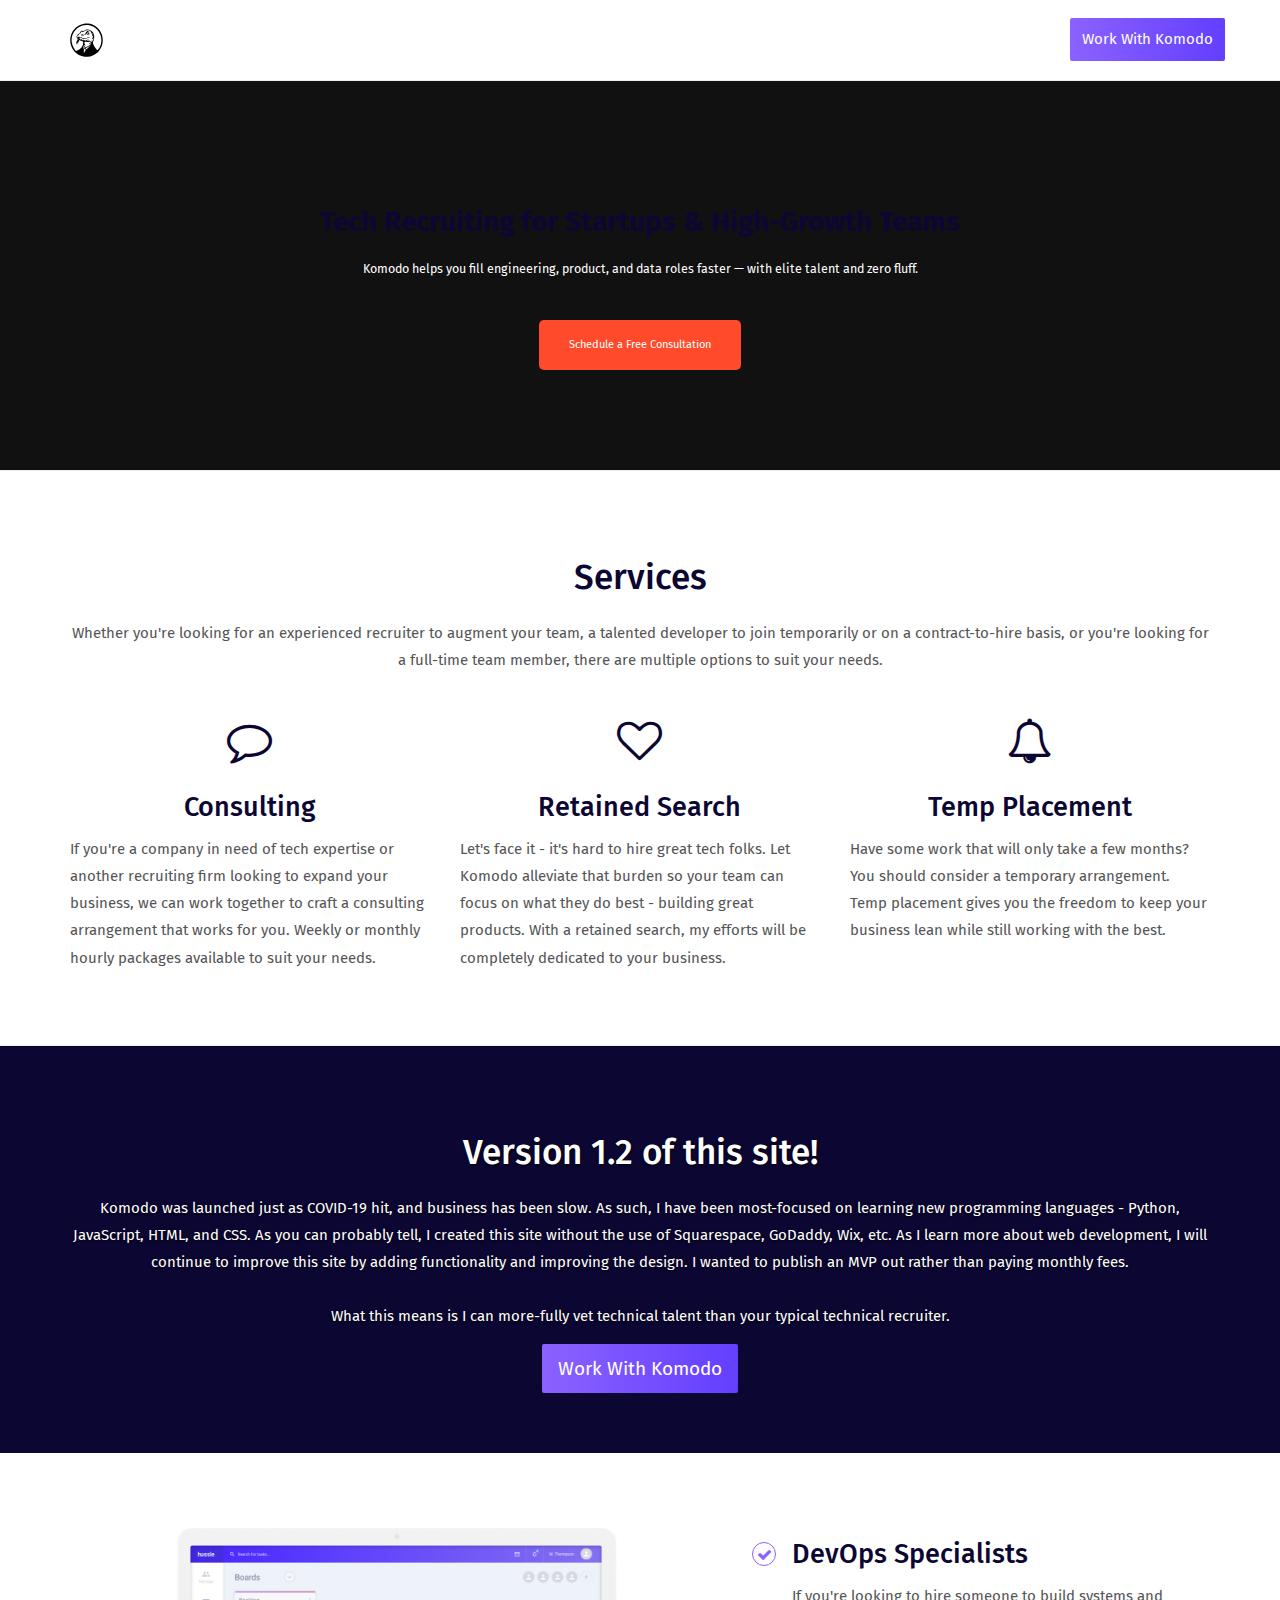
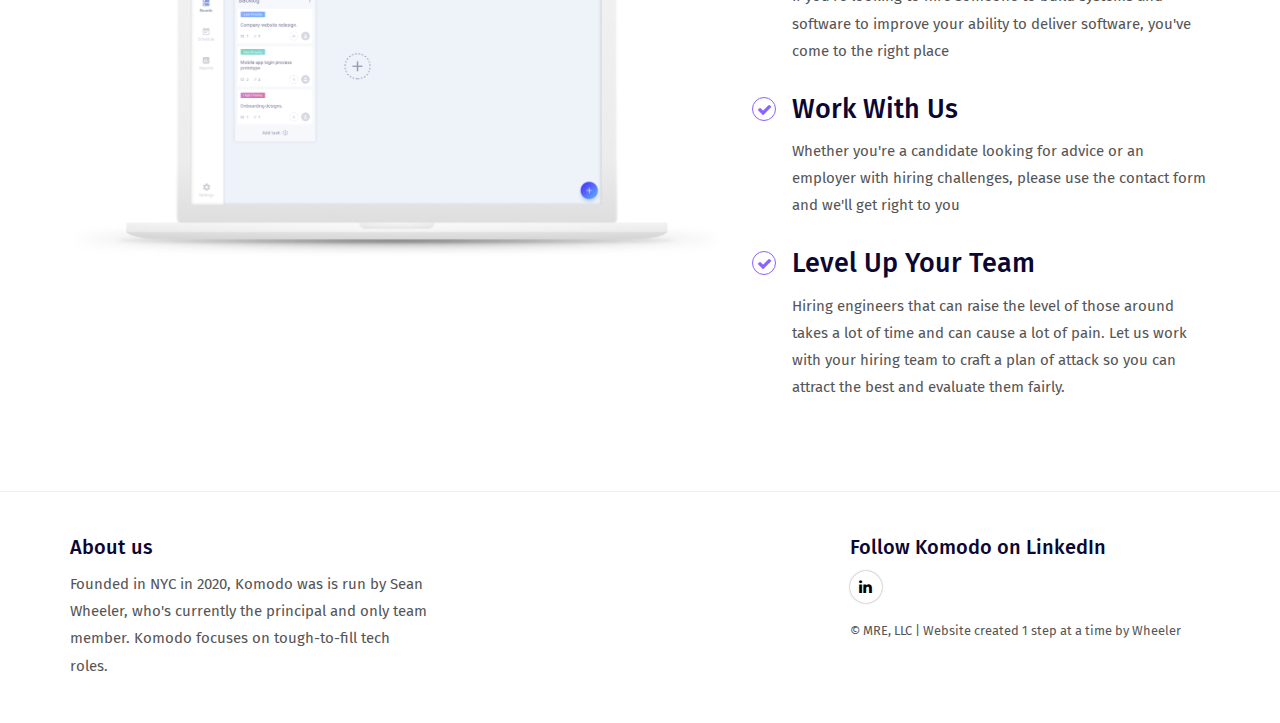
<file: index.html>
<!DOCTYPE html>
<html lang="en">

<head>
  <meta charset="UTF-8">
  <meta content="IE=edge" http-equiv="X-UA-Compatible">
  <meta content="width=device-width,initial-scale=1" name="viewport">
  <meta content="description" name="description">
  <meta name="google" content="notranslate" />
  <meta content="Mashup templates have been developped by Orson.io team" name="author">

  <!-- Disable tap highlight on IE -->
  <meta name="msapplication-tap-highlight" content="no">
  
  <link href="assets/apple-touch-icon-180x180.png" rel="apple-touch-icon">
  <link href="komodo2.ico" rel="icon">

 

  <title>Komodo Recruiting</title>

<link href="main.a3f694c0.css" rel="stylesheet"></head>

<body>

 <!-- Add your content of header -->
<header>
  <nav class="navbar  navbar-fixed-top navbar-default">
    <div class="container">
      <div class="navbar-header">
        <!-- <button type="button" class="navbar-toggle uarr collapsed" data-toggle="collapse" data-target="#navbar-collapse-uarr">
          <span class="sr-only">Toggle navigation</span>
          <span class="icon-bar"></span>
          <span class="icon-bar"></span>
          <span class="icon-bar"></span>
        </button> -->
        <a class="navbar-brand" href="./index.html" title="">
          <img src="assets/images/mashuptemplate222.svg" class="navbar-logo-img" alt="">
        </a>
      </div>

      <div class="collapse navbar-collapse" id="navbar-collapse-uarr">
        <ul class="nav navbar-nav navbar-right">
<!--           <li><a href="./index.html" title="" class="active">Home</a></li>
          <li><a href="./about.html" title=""> About</a></li>
          <li><a href="./pricing.html" title=""> Pricing </a></li> 
          <li><a href="./contact.html" title="">Work With Us</a></li>-->
          <li>
            <p>
              <a href="./contact.html" class="btn btn-primary navbar-btn" title="">Work With Komodo</a>
            </p>
          </li>
          
        </ul>
      </div>
    </div>
  </nav>
</header>

<section class="hero-section" style="background-color: #111; color: #fff; padding: 100px 20px; text-align: center;">
  <div style="max-width: 800px; margin: 0 auto;">
    <h1 style="font-size: 2.8rem; font-weight: 700; margin-bottom: 20px;">
      Tech Recruiting for Startups & High-Growth Teams
    </h1>
    <p style="font-size: 1.25rem; margin-bottom: 40px;">
      Komodo helps you fill engineering, product, and data roles faster — with elite talent and zero fluff.
    </p>
    <a href="./contact.html" 
       style="display: inline-block; background-color: #ff4b2b; color: white; padding: 15px 30px; border-radius: 5px; font-size: 1.1rem; text-decoration: none;">
      Schedule a Free Consultation
    </a>
  </div>
</section>

<div class="section-container border-section-container">
    <div class="container">
            <div class="row">
                <div class="col-md-12 section-container-spacer">
                    <div class="text-center">
                        <h2>Services</h2>
                        <p> Whether you're looking for an experienced recruiter to augment your team, a talented
                            developer to join temporarily or on a contract-to-hire basis, or you're looking for a
                            full-time team member, there are multiple options to suit your needs. </p>
                    </div>
                </div>

                <div class="col-md-4">
                    <div class="fa-container">
                        <i class="fa fa-comment-o fa-3x" aria-hidden="true"></i>
                    </div>
                    <div class="text-center">
                        <h3>Consulting</h3>
                    </div>
                    <div>
                        <p>If you're a company in need of tech expertise or another recruiting firm looking to
                            expand your business, we can work together to craft a consulting arrangement that works for
                            you. Weekly or monthly hourly packages available to suit your needs.</p>
                    </div>
                </div>
                <div class="col-md-4">
                    <div class="fa-container">
                        <i class="fa fa-heart-o fa-3x" aria-hidden="true"></i>
                    </div>
                    <div class="text-center">
                        <h3>Retained Search</h3>
                    </div>
                    <div>
                        <p>Let's face it - it's hard to hire great tech folks. Let Komodo alleviate that burden so your team
                            can focus on what they do best - building great products. With a retained search, my efforts
                            will be completely dedicated to your business.
                        </p>
                    </div>
                </div>
                <div class="col-md-4">
                    <div class="fa-container">
                        <i class="fa fa-bell-o fa-3x" aria-hidden="true"></i>
                    </div>
                    <div class="text-center">
                        <h3>Temp Placement</h3>
                    </div>
                    <div>
                        <p>Have some work that will only take a few months? You should consider a temporary arrangement.
                            Temp placement gives you the freedom to keep your business lean while still working with the
                            best.
                        </p>
                    </div>
                </div>

            </div>
    </div>
</div>

<!-- <div class="section-container">
    <div class="container">
            <div class="row">
                <div class="col-xs-12">


                    <div id="carouselExampleIndicators" class="carousel slide" data-ride="carousel">
                        
                        <div class="carousel-inner" role="listbox">
                            <div class="item active">
                                <img class="img-responsive" src="assets/images/IMG_1221.JPG" alt="First slide">
                            </div>
                            <div class="item">
                                <img class="img-responsive" src="assets/images/IMG_0684.JPG" alt="Second slide">
                            </div>
                            <div class="item">
                                <img class="img-responsive" src="assets/images/IMG_0360.JPG" alt="Third slide">
                            </div>
                        </div>
                        <ol class="carousel-indicators">
                            <li data-target="#carouselExampleIndicators" data-slide-to="0" class="active"></li>
                            <li data-target="#carouselExampleIndicators" data-slide-to="1"></li>
                            <li data-target="#carouselExampleIndicators" data-slide-to="2"></li>
                        </ol>
                    </div>


                </div>
            </div>
    </div>
</div> -->


<div class="section-container background-color-container white-text-container">
    <div class="container">
        <div class="row">
            <div class="col-xs-12">
                <div class="text-center">
                    <h2>Version 1.2 of this site!</h2>
                    <p> Komodo was launched just as COVID-19 hit, and business has been slow. As such, I have
                        been most-focused on learning new programming languages - Python, JavaScript, HTML, and CSS. As
                        you can probably tell, I created this site without the use of Squarespace, GoDaddy, Wix, etc.
                        As I learn more about web development, I will continue to improve this site by adding functionality
                        and improving the design. I wanted to publish an MVP out rather than paying monthly fees.<br>
                        <br>What this means is I can more-fully vet technical talent than your typical technical recruiter.</p>
                    <a href="./download.html" title="" class="btn btn-primary btn-lg">Work With Komodo</a>
                </div>
            </div>
        </div>
     </div>
 </div>

 <div class="section-container">
    <div class="container">
        <div class="row">                   
            <div class="col-md-7">
                <img class="img-responsive" src="assets/images/img-06.png" alt="">
            </div>

            <div class="col-md-5">
                <ul class="features">
                    <li>
                        <h3>DevOps Specialists</h3>
                        <p>If you're looking to hire someone to build systems and software to improve your ability to deliver software, you've come to the right place
                        </p>
                    </li>
                    <li>
                        <h3>Work With Us</h3>
                        <p>Whether you're a candidate looking for advice or an employer with hiring challenges, please use the contact form and we'll get right to you
                        </p>
                    </li>
                    <li>
                        <h3>Level Up Your Team</h3>
                        <p>Hiring engineers that can raise the level of those around takes a lot of time and can cause a lot of pain. Let us work with your hiring team to craft a plan of attack so you can attract the best and evaluate them fairly.
                        </p>
                    </li>
                </ul>
            </div>
        

              
<!--             <div class="row">
                <div class="col-md-4">
                        <img class="img-responsive page-base-image" src="assets/images/logo-01.png" alt="">

                </div>
                <div class="col-md-4">
                        <img class="img-responsive page-base-image" src="assets/images/logo-02.png" alt="">
                </div>
                <div class="col-md-4">
                        <img class="img-responsive page-base-image" src="assets/images/logo-03.png" alt="">
                </div>
            </div> -->
            
        </div>
    </div>
</div>






<footer>
    <div class="section-container footer-container">
        <div class="container">
            <div class="row">
                    <div class="col-md-4">
                        <h4>About us</h4>
                        <p>Founded in NYC in 2020, Komodo was is run by Sean Wheeler, who's currently the principal and
                            only team member. Komodo focuses on tough-to-fill tech roles. </p>
                    </div>

                    <div class="col-md-4">
  <!--                       <h4>Follow Komodo on LinkedIn</h4>
                        <p>
                            <a href="https://facebook.com/" class="social-round-icon white-round-icon fa-icon" title="">
                            <i class="fa fa-facebook" aria-hidden="true"></i>
                          </a>
                          <a href="https://twitter.com/" class="social-round-icon white-round-icon fa-icon" title="">
                            <i class="fa fa-twitter" aria-hidden="true"></i>
                          </a> 
                          <a href="https://www.linkedin.com/company/42447069/" class="social-round-icon white-round-icon fa-icon" title="">
                            <i class="fa fa-linkedin" aria-hidden="true"></i>
                          </a>
                        </p>-->
                        <!-- <p><small>© MRE, LLC | Website created 1 step at a time by Wheeler</small></p> -->
                    </div>

                    <div class="col-md-4">
                        <h4>Follow Komodo on LinkedIn</h4>
                        <p>
<!--                             <a href="https://facebook.com/" class="social-round-icon white-round-icon fa-icon" title="">
                            <i class="fa fa-facebook" aria-hidden="true"></i>
                          </a>
                          <a href="https://twitter.com/" class="social-round-icon white-round-icon fa-icon" title="">
                            <i class="fa fa-twitter" aria-hidden="true"></i>
                          </a> -->
                          <a href="https://www.linkedin.com/company/42447069/" class="social-round-icon white-round-icon fa-icon" title="">
                            <i class="fa fa-linkedin" aria-hidden="true"></i>
                          </a>
                        </p>
                        <p><small>© MRE, LLC | Website created 1 step at a time by Wheeler</small></p> 

   
<!--                     <div class="col-md-4">

                        <h4>Subscribe to newsletter</h4>
                        
                        <div class="form-group">
                            <div class="input-group">
                                <input type="text" class="form-control footer-input-text">
                                <div class="input-group-btn">
                                    <button type="button" class="btn btn-primary btn-newsletter ">OK</button>
                                </div>
                            </div>
                        </div>
 -->

                    </div>
            </div>
        </div>
    </div>
</footer>

<script>
  document.addEventListener("DOMContentLoaded", function (event) {
    navActivePage();
  });
</script>

<!-- Google Analytics: change UA-XXXXX-X to be your site's ID 

<script>
  (function (i, s, o, g, r, a, m) {
    i['GoogleAnalyticsObject'] = r; i[r] = i[r] || function () {
      (i[r].q = i[r].q || []).push(arguments)
    }, i[r].l = 1 * new Date(); a = s.createElement(o),
      m = s.getElementsByTagName(o)[0]; a.async = 1; a.src = g; m.parentNode.insertBefore(a, m)
  })(window, document, 'script', '//www.google-analytics.com/analytics.js', 'ga');
  ga('create', 'UA-XXXXX-X', 'auto');
  ga('send', 'pageview');
</script>

-->

<script type="text/javascript" src="main.41beeca9.js"></script>

</html>
</file>
<file: main.a3f694c0.css>
@import url(https://fonts.googleapis.com/css?family=La+Belle+Aurore|Fira+Sans:400,700);
@import url(https://maxcdn.bootstrapcdn.com/font-awesome/4.7.0/css/font-awesome.min.css); /*!
 * Bootstrap v3.3.7 (http://getbootstrap.com)
 * Copyright 2011-2016 Twitter, Inc.
 * Licensed under MIT (https://github.com/twbs/bootstrap/blob/master/LICENSE)
 */
/*! normalize.css v3.0.3 | MIT License | github.com/necolas/normalize.css */ html {
    font-family: sans-serif;
    -ms-text-size-adjust: 100%;
    -webkit-text-size-adjust: 100%
}

body {
    margin: 0
}

article, aside, de tails, figcaption, figure, footer, header, hgroup, main, menu, nav, section, summary {
    display: block
}

audio, canvas, progress, video {
    display: inline-block;
    vertical-align: baseline
}

    audio:not([controls]) {
        display: none;
        height: 0
    }

[hidden], template {
    display: none
}

a {
    background-color: transparent
}

    a:active, a:hover {
        outline: 0
    }

abbr[title] {
    border-bottom: 1px dotted
}

b, strong {
    font-weight: 700
}

dfn {
    font-style: italic
}

h1 {
    font-size: 2em;
    margin: .67em 0
}

mark {
    background: #ff0;
    color: #000
}

small {
    font-size: 80%
}

sub, sup {
    font-size: 75%;
    line-height: 0;
    position: relative;
    vertical-align: baseline
}

sup {
    top: -.5em
}

sub {
    bottom: -.25em
}

img {
    border: 0
}

svg:not(:root) {
    overflow: hidden
}

figure {
    margin: 1em 40px
}

hr {
    box-sizing: content-box;
    height: 0
}

pre {
    overflow: auto
}

code, kbd, pre, samp {
    font-family: monospace,monospace;
    font-size: 1em
}

button, input, optgroup, select, textarea {
    color: inherit;
    font: inherit;
    margin: 0
}

button {
    overflow: visible
}

button, select {
    text-transform: none
}

button, html input[type=button], input[type=reset], input[type=submit] {
    -webkit-appearance: button;
    cursor: pointer
}

    button[disabled], html input[disabled] {
        cursor: default
    }

    button::-moz-focus-inner, input::-moz-focus-inner {
        border: 0;
        padding: 0
    }

input {
    line-height: normal
}

    input[type=checkbox], input[type=radio] {
        box-sizing: border-box;
        padding: 0
    }

    input[type=number]::-webkit-inner-spin-button, input[type=number]::-webkit-outer-spin-button {
        height: auto
    }

    input[type=search] {
        -webkit-appearance: textfield;
        box-sizing: content-box
    }

        input[type=search]::-webkit-search-cancel-button, input[type=search]::-webkit-search-decoration {
            -webkit-appearance: none
        }

fieldset {
    border: 1px solid silver;
    margin: 0 2px;
    padding: .35em .625em .75em
}

textarea {
    overflow: auto
}

optgroup {
    font-weight: 700
}

table {
    border-collapse: collapse;
    border-spacing: 0
}

td, th {
    padding: 0
}

/*! Source: https://github.com/h5bp/html5-boilerplate/blob/master/src/css/main.css */ @media print {
    *, :after, :before {
        background: transparent !important;
        color: #000 !important;
        box-shadow: none !important;
        text-shadow: none !important
    }

    a, a:visited {
        text-decoration: underline
    }

        a[href]:after {
            content: " (" attr(href) ")"
        }

    abbr[title]:after {
        content: " (" attr(title) ")"
    }

    a[href^="#"]:after, a[href^="javascript:"]:after {
        content: ""
    }

    blockquote, pre {
        border: 1px solid #999;
        page-break-inside: avoid
    }

    thead {
        display: table-header-group
    }

    img, tr {
        page-break-inside: avoid
    }

    img {
        max-width: 100% !important
    }

    h2, h3, p {
        orphans: 3;
        widows: 3
    }

    h2, h3 {
        page-break-after: avoid
    }

    .navbar {
        display: none
    }

    .btn > .caret, .dropup > .btn > .caret {
        border-top-color: #000 !important
    }

    .label {
        border: 1px solid #000
    }

    .table {
        border-collapse: collapse !important
    }

        .table td, .table th {
            background-color: #fff !important
        }

    .table-bordered td, .table-bordered th {
        border: 1px solid #ddd !important
    }
}

*, :after, :before {
    -webkit-box-sizing: border-box;
    -moz-box-sizing: border-box;
    box-sizing: border-box
}

html {
    font-size: 10px;
    -webkit-tap-highlight-color: transparent
}

body {
    font-family: Fira Sans,Helvetica,Arial,sans-serif;
    font-size: 15px;
    line-height: 1.81;
    color: #555;
    background-color: #fff
}

button, input, select, textarea {
    font-family: inherit;
    font-size: inherit;
    line-height: inherit
}

a {
    color: #8b62ff;
    text-decoration: none
}

    a:focus, a:hover {
        color: #5216ff;
        text-decoration: underline
    }

    a:focus {
        outline: 5px auto -webkit-focus-ring-color;
        outline-offset: -2px
    }

figure {
    margin: 0
}

img {
    vertical-align: middle
}

.img-responsive {
    display: block;
    max-width: 100%;
    height: auto
}

.img-rounded {
    border-radius: 2px
}

.img-thumbnail {
    padding: 4px;
    line-height: 1.81;
    background-color: #fff;
    border: 1px solid #ddd;
    border-radius: 2px;
    -webkit-transition: all .2s ease-in-out;
    -o-transition: all .2s ease-in-out;
    transition: all .2s ease-in-out;
    display: inline-block;
    max-width: 100%;
    height: auto
}

.img-circle {
    border-radius: 50%
}

hr {
    margin-top: 27px;
    margin-bottom: 27px;
    border: 0;
    border-top: 1px solid #eee
}

.sr-only {
    position: absolute;
    width: 1px;
    height: 1px;
    margin: -1px;
    padding: 0;
    overflow: hidden;
    clip: rect(0,0,0,0);
    border: 0
}

.sr-only-focusable:active, .sr-only-focusable:focus {
    position: static;
    width: auto;
    height: auto;
    margin: 0;
    overflow: visible;
    clip: auto
}

[role=button] {
    cursor: pointer
}

.h1, .h2, .h3, .h4, .h5, .h6, h1, h2, h3, h4, h5, h6 {
    font-family: inherit;
    font-weight: 500;
    line-height: 1.1;
    color: #0c0633
}

    .h1 .small, .h1 small, .h2 .small, .h2 small, .h3 .small, .h3 small, .h4 .small, .h4 small, .h5 .small, .h5 small, .h6 .small, .h6 small, h1 .small, h1 small, h2 .small, h2 small, h3 .small, h3 small, h4 .small, h4 small, h5 .small, h5 small, h6 .small, h6 small {
        font-weight: 400;
        line-height: 1;
        color: #777
    }

.h1, .h2, .h3, h1, h2, h3 {
    margin-top: 27px;
    margin-bottom: 13.5px
}

    .h1 .small, .h1 small, .h2 .small, .h2 small, .h3 .small, .h3 small, h1 .small, h1 small, h2 .small, h2 small, h3 .small, h3 small {
        font-size: 65%
    }

.h4, .h5, .h6, h4, h5, h6 {
    margin-top: 13.5px;
    margin-bottom: 13.5px
}

    .h4 .small, .h4 small, .h5 .small, .h5 small, .h6 .small, .h6 small, h4 .small, h4 small, h5 .small, h5 small, h6 .small, h6 small {
        font-size: 75%
    }

.h1, h1 {
    font-size: 47px
}

.h2, h2 {
    font-size: 35px
}

.h3, h3 {
    font-size: 27px
}

.h4, h4 {
    font-size: 20px
}

.h5, h5 {
    font-size: 15px
}

.h6, h6 {
    font-size: 13px
}

p {
    margin: 0 0 13.5px
}

.lead {
    margin-bottom: 27px;
    font-size: 17px;
    font-weight: 300;
    line-height: 1.4
}

@media (min-width:768px) {
    .lead {
        font-size: 22.5px
    }
}

.small, small {
    font-size: 86%
}

.mark, mark {
    background-color: #fcf8e3;
    padding: .2em
}

.text-left {
    text-align: left
}

.text-right {
    text-align: right
}

.text-center {
    text-align: center
}

.text-justify {
    text-align: justify
}

.text-nowrap {
    white-space: nowrap
}

.text-lowercase {
    text-transform: lowercase
}

.initialism, .text-uppercase {
    text-transform: uppercase
}

.text-capitalize {
    text-transform: capitalize
}

.text-muted {
    color: #777
}

.text-primary {
    color: #8b62ff
}

a.text-primary:focus, a.text-primary:hover {
    color: #652fff
}

.text-success {
    color: #fff
}

a.text-success:focus, a.text-success:hover {
    color: #e6e6e6
}

.text-info {
    color: #31708f
}

a.text-info:focus, a.text-info:hover {
    color: #245269
}

.text-warning {
    color: #8a6d3b
}

a.text-warning:focus, a.text-warning:hover {
    color: #66512c
}

.text-danger {
    color: #fff
}

a.text-danger:focus, a.text-danger:hover {
    color: #e6e6e6
}

.bg-primary {
    color: #fff;
    background-color: #8b62ff
}

a.bg-primary:focus, a.bg-primary:hover {
    background-color: #652fff
}

.bg-success {
    background-color: #005bff
}

a.bg-success:focus, a.bg-success:hover {
    background-color: #0049cc
}

.bg-info {
    background-color: #d9edf7
}

a.bg-info:focus, a.bg-info:hover {
    background-color: #afd9ee
}

.bg-warning {
    background-color: #fcf8e3
}

a.bg-warning:focus, a.bg-warning:hover {
    background-color: #f7ecb5
}

.bg-danger {
    background-color: #fe6767
}

a.bg-danger:focus, a.bg-danger:hover {
    background-color: #fe3434
}

.page-header {
    padding-bottom: 12.5px;
    margin: 54px 0 27px;
    border-bottom: 1px solid #eee
}

ol, ul {
    margin-top: 0;
    margin-bottom: 13.5px
}

    ol ol, ol ul, ul ol, ul ul {
        margin-bottom: 0
    }

.list-inline, .list-unstyled {
    padding-left: 0;
    list-style: none
}

.list-inline {
    margin-left: -5px
}

    .list-inline > li {
        display: inline-block;
        padding-left: 5px;
        padding-right: 5px
    }

dl {
    margin-top: 0;
    margin-bottom: 27px
}

dd, dt {
    line-height: 1.81
}

dt {
    font-weight: 700
}

dd {
    margin-left: 0
}

.dl-horizontal dd:after, .dl-horizontal dd:before {
    content: " ";
    display: table
}

.dl-horizontal dd:after {
    clear: both
}

@media (min-width:768px) {
    .dl-horizontal dt {
        float: left;
        width: 160px;
        clear: left;
        text-align: right;
        overflow: hidden;
        text-overflow: ellipsis;
        white-space: nowrap
    }

    .dl-horizontal dd {
        margin-left: 180px
    }
}

abbr[data-original-title], abbr[title] {
    cursor: help;
    border-bottom: 1px dotted #777
}

.initialism {
    font-size: 90%
}

blockquote {
    padding: 13.5px 27px;
    margin: 0 0 27px;
    font-size: 18.75px;
    border-left: 5px solid #eee
}

    blockquote ol:last-child, blockquote p:last-child, blockquote ul:last-child {
        margin-bottom: 0
    }

    blockquote .small, blockquote footer, blockquote small {
        display: block;
        font-size: 80%;
        line-height: 1.81;
        color: #777
    }

        blockquote .small:before, blockquote footer:before, blockquote small:before {
            content: "\2014   \A0"
        }

    .blockquote-reverse, blockquote.pull-right {
        padding-right: 15px;
        padding-left: 0;
        border-right: 5px solid #eee;
        border-left: 0;
        text-align: right
    }

        .blockquote-reverse .small:before, .blockquote-reverse footer:before, .blockquote-reverse small:before, blockquote.pull-right .small:before, blockquote.pull-right footer:before, blockquote.pull-right small:before {
            content: ""
        }

        .blockquote-reverse .small:after, .blockquote-reverse footer:after, .blockquote-reverse small:after, blockquote.pull-right .small:after, blockquote.pull-right footer:after, blockquote.pull-right small:after {
            content: "\A0   \2014"
        }

address {
    margin-bottom: 27px;
    font-style: normal;
    line-height: 1.81
}

code, kbd, pre, samp {
    font-family: Menlo,Monaco,Consolas,Courier New,monospace
}

code {
    color: #c7254e;
    background-color: #f9f2f4
}

code, kbd {
    padding: 2px 4px;
    font-size: 90%;
    border-radius: 2px
}

kbd {
    color: #fff;
    background-color: #333;
    box-shadow: inset 0 -1px 0 rgba(0,0,0,.25)
}

    kbd kbd {
        padding: 0;
        font-size: 100%;
        font-weight: 700;
        box-shadow: none
    }

pre {
    display: block;
    padding: 13px;
    margin: 0 0 13.5px;
    font-size: 14px;
    line-height: 1.81;
    word-break: break-all;
    word-wrap: break-word;
    color: #333;
    background-color: #f5f5f5;
    border: 1px solid #ccc;
    border-radius: 2px
}

    pre code {
        padding: 0;
        font-size: inherit;
        color: inherit;
        white-space: pre-wrap;
        background-color: transparent;
        border-radius: 0
    }

.pre-scrollable {
    max-height: 340px;
    overflow-y: scroll
}

.container {
    margin-right: auto;
    margin-left: auto;
    padding-left: 15px;
    padding-right: 15px
}

    .container:after, .container:before {
        content: " ";
        display: table
    }

    .container:after {
        clear: both
    }

@media (min-width:768px) {
    .container {
        width: 750px
    }
}

@media (min-width:992px) {
    .container {
        width: 970px
    }
}

@media (min-width:1200px) {
    .container {
        width: 1170px
    }
}

.container-fluid {
    margin-right: auto;
    margin-left: auto;
    padding-left: 15px;
    padding-right: 15px
}

    .container-fluid:after, .container-fluid:before {
        content: " ";
        display: table
    }

    .container-fluid:after {
        clear: both
    }

.row {
    margin-left: -15px;
    margin-right: -15px
}

    .row:after, .row:before {
        content: " ";
        display: table
    }

    .row:after {
        clear: both
    }

.col-lg-1, .col-lg-2, .col-lg-3, .col-lg-4, .col-lg-5, .col-lg-6, .col-lg-7, .col-lg-8, .col-lg-9, .col-lg-10, .col-lg-11, .col-lg-12, .col-md-1, .col-md-2, .col-md-3, .col-md-4, .col-md-5, .col-md-6, .col-md-7, .col-md-8, .col-md-9, .col-md-10, .col-md-11, .col-md-12, .col-sm-1, .col-sm-2, .col-sm-3, .col-sm-4, .col-sm-5, .col-sm-6, .col-sm-7, .col-sm-8, .col-sm-9, .col-sm-10, .col-sm-11, .col-sm-12, .col-xs-1, .col-xs-2, .col-xs-3, .col-xs-4, .col-xs-5, .col-xs-6, .col-xs-7, .col-xs-8, .col-xs-9, .col-xs-10, .col-xs-11, .col-xs-12 {
    position: relative;
    min-height: 1px;
    padding-left: 15px;
    padding-right: 15px
}

.col-xs-1, .col-xs-2, .col-xs-3, .col-xs-4, .col-xs-5, .col-xs-6, .col-xs-7, .col-xs-8, .col-xs-9, .col-xs-10, .col-xs-11, .col-xs-12 {
    float: left
}

.col-xs-1 {
    width: 8.33333%
}

.col-xs-2 {
    width: 16.66667%
}

.col-xs-3 {
    width: 25%
}

.col-xs-4 {
    width: 33.33333%
}

.col-xs-5 {
    width: 41.66667%
}

.col-xs-6 {
    width: 50%
}

.col-xs-7 {
    width: 58.33333%
}

.col-xs-8 {
    width: 66.66667%
}

.col-xs-9 {
    width: 75%
}

.col-xs-10 {
    width: 83.33333%
}

.col-xs-11 {
    width: 91.66667%
}

.col-xs-12 {
    width: 100%
}

.col-xs-pull-0 {
    right: auto
}

.col-xs-pull-1 {
    right: 8.33333%
}

.col-xs-pull-2 {
    right: 16.66667%
}

.col-xs-pull-3 {
    right: 25%
}

.col-xs-pull-4 {
    right: 33.33333%
}

.col-xs-pull-5 {
    right: 41.66667%
}

.col-xs-pull-6 {
    right: 50%
}

.col-xs-pull-7 {
    right: 58.33333%
}

.col-xs-pull-8 {
    right: 66.66667%
}

.col-xs-pull-9 {
    right: 75%
}

.col-xs-pull-10 {
    right: 83.33333%
}

.col-xs-pull-11 {
    right: 91.66667%
}

.col-xs-pull-12 {
    right: 100%
}

.col-xs-push-0 {
    left: auto
}

.col-xs-push-1 {
    left: 8.33333%
}

.col-xs-push-2 {
    left: 16.66667%
}

.col-xs-push-3 {
    left: 25%
}

.col-xs-push-4 {
    left: 33.33333%
}

.col-xs-push-5 {
    left: 41.66667%
}

.col-xs-push-6 {
    left: 50%
}

.col-xs-push-7 {
    left: 58.33333%
}

.col-xs-push-8 {
    left: 66.66667%
}

.col-xs-push-9 {
    left: 75%
}

.col-xs-push-10 {
    left: 83.33333%
}

.col-xs-push-11 {
    left: 91.66667%
}

.col-xs-push-12 {
    left: 100%
}

.col-xs-offset-0 {
    margin-left: 0
}

.col-xs-offset-1 {
    margin-left: 8.33333%
}

.col-xs-offset-2 {
    margin-left: 16.66667%
}

.col-xs-offset-3 {
    margin-left: 25%
}

.col-xs-offset-4 {
    margin-left: 33.33333%
}

.col-xs-offset-5 {
    margin-left: 41.66667%
}

.col-xs-offset-6 {
    margin-left: 50%
}

.col-xs-offset-7 {
    margin-left: 58.33333%
}

.col-xs-offset-8 {
    margin-left: 66.66667%
}

.col-xs-offset-9 {
    margin-left: 75%
}

.col-xs-offset-10 {
    margin-left: 83.33333%
}

.col-xs-offset-11 {
    margin-left: 91.66667%
}

.col-xs-offset-12 {
    margin-left: 100%
}

@media (min-width:768px) {
    .col-sm-1, .col-sm-2, .col-sm-3, .col-sm-4, .col-sm-5, .col-sm-6, .col-sm-7, .col-sm-8, .col-sm-9, .col-sm-10, .col-sm-11, .col-sm-12 {
        float: left
    }

    .col-sm-1 {
        width: 8.33333%
    }

    .col-sm-2 {
        width: 16.66667%
    }

    .col-sm-3 {
        width: 25%
    }

    .col-sm-4 {
        width: 33.33333%
    }

    .col-sm-5 {
        width: 41.66667%
    }

    .col-sm-6 {
        width: 50%
    }

    .col-sm-7 {
        width: 58.33333%
    }

    .col-sm-8 {
        width: 66.66667%
    }

    .col-sm-9 {
        width: 75%
    }

    .col-sm-10 {
        width: 83.33333%
    }

    .col-sm-11 {
        width: 91.66667%
    }

    .col-sm-12 {
        width: 100%
    }

    .col-sm-pull-0 {
        right: auto
    }

    .col-sm-pull-1 {
        right: 8.33333%
    }

    .col-sm-pull-2 {
        right: 16.66667%
    }

    .col-sm-pull-3 {
        right: 25%
    }

    .col-sm-pull-4 {
        right: 33.33333%
    }

    .col-sm-pull-5 {
        right: 41.66667%
    }

    .col-sm-pull-6 {
        right: 50%
    }

    .col-sm-pull-7 {
        right: 58.33333%
    }

    .col-sm-pull-8 {
        right: 66.66667%
    }

    .col-sm-pull-9 {
        right: 75%
    }

    .col-sm-pull-10 {
        right: 83.33333%
    }

    .col-sm-pull-11 {
        right: 91.66667%
    }

    .col-sm-pull-12 {
        right: 100%
    }

    .col-sm-push-0 {
        left: auto
    }

    .col-sm-push-1 {
        left: 8.33333%
    }

    .col-sm-push-2 {
        left: 16.66667%
    }

    .col-sm-push-3 {
        left: 25%
    }

    .col-sm-push-4 {
        left: 33.33333%
    }

    .col-sm-push-5 {
        left: 41.66667%
    }

    .col-sm-push-6 {
        left: 50%
    }

    .col-sm-push-7 {
        left: 58.33333%
    }

    .col-sm-push-8 {
        left: 66.66667%
    }

    .col-sm-push-9 {
        left: 75%
    }

    .col-sm-push-10 {
        left: 83.33333%
    }

    .col-sm-push-11 {
        left: 91.66667%
    }

    .col-sm-push-12 {
        left: 100%
    }

    .col-sm-offset-0 {
        margin-left: 0
    }

    .col-sm-offset-1 {
        margin-left: 8.33333%
    }

    .col-sm-offset-2 {
        margin-left: 16.66667%
    }

    .col-sm-offset-3 {
        margin-left: 25%
    }

    .col-sm-offset-4 {
        margin-left: 33.33333%
    }

    .col-sm-offset-5 {
        margin-left: 41.66667%
    }

    .col-sm-offset-6 {
        margin-left: 50%
    }

    .col-sm-offset-7 {
        margin-left: 58.33333%
    }

    .col-sm-offset-8 {
        margin-left: 66.66667%
    }

    .col-sm-offset-9 {
        margin-left: 75%
    }

    .col-sm-offset-10 {
        margin-left: 83.33333%
    }

    .col-sm-offset-11 {
        margin-left: 91.66667%
    }

    .col-sm-offset-12 {
        margin-left: 100%
    }
}

@media (min-width:992px) {
    .col-md-1, .col-md-2, .col-md-3, .col-md-4, .col-md-5, .col-md-6, .col-md-7, .col-md-8, .col-md-9, .col-md-10, .col-md-11, .col-md-12 {
        float: left
    }

    .col-md-1 {
        width: 8.33333%
    }

    .col-md-2 {
        width: 16.66667%
    }

    .col-md-3 {
        width: 25%
    }

    .col-md-4 {
        width: 33.33333%
    }

    .col-md-5 {
        width: 41.66667%
    }

    .col-md-6 {
        width: 50%
    }

    .col-md-7 {
        width: 58.33333%
    }

    .col-md-8 {
        width: 66.66667%
    }

    .col-md-9 {
        width: 75%
    }

    .col-md-10 {
        width: 83.33333%
    }

    .col-md-11 {
        width: 91.66667%
    }

    .col-md-12 {
        width: 100%
    }

    .col-md-pull-0 {
        right: auto
    }

    .col-md-pull-1 {
        right: 8.33333%
    }

    .col-md-pull-2 {
        right: 16.66667%
    }

    .col-md-pull-3 {
        right: 25%
    }

    .col-md-pull-4 {
        right: 33.33333%
    }

    .col-md-pull-5 {
        right: 41.66667%
    }

    .col-md-pull-6 {
        right: 50%
    }

    .col-md-pull-7 {
        right: 58.33333%
    }

    .col-md-pull-8 {
        right: 66.66667%
    }

    .col-md-pull-9 {
        right: 75%
    }

    .col-md-pull-10 {
        right: 83.33333%
    }

    .col-md-pull-11 {
        right: 91.66667%
    }

    .col-md-pull-12 {
        right: 100%
    }

    .col-md-push-0 {
        left: auto
    }

    .col-md-push-1 {
        left: 8.33333%
    }

    .col-md-push-2 {
        left: 16.66667%
    }

    .col-md-push-3 {
        left: 25%
    }

    .col-md-push-4 {
        left: 33.33333%
    }

    .col-md-push-5 {
        left: 41.66667%
    }

    .col-md-push-6 {
        left: 50%
    }

    .col-md-push-7 {
        left: 58.33333%
    }

    .col-md-push-8 {
        left: 66.66667%
    }

    .col-md-push-9 {
        left: 75%
    }

    .col-md-push-10 {
        left: 83.33333%
    }

    .col-md-push-11 {
        left: 91.66667%
    }

    .col-md-push-12 {
        left: 100%
    }

    .col-md-offset-0 {
        margin-left: 0
    }

    .col-md-offset-1 {
        margin-left: 8.33333%
    }

    .col-md-offset-2 {
        margin-left: 16.66667%
    }

    .col-md-offset-3 {
        margin-left: 25%
    }

    .col-md-offset-4 {
        margin-left: 33.33333%
    }

    .col-md-offset-5 {
        margin-left: 41.66667%
    }

    .col-md-offset-6 {
        margin-left: 50%
    }

    .col-md-offset-7 {
        margin-left: 58.33333%
    }

    .col-md-offset-8 {
        margin-left: 66.66667%
    }

    .col-md-offset-9 {
        margin-left: 75%
    }

    .col-md-offset-10 {
        margin-left: 83.33333%
    }

    .col-md-offset-11 {
        margin-left: 91.66667%
    }

    .col-md-offset-12 {
        margin-left: 100%
    }
}

@media (min-width:1200px) {
    .col-lg-1, .col-lg-2, .col-lg-3, .col-lg-4, .col-lg-5, .col-lg-6, .col-lg-7, .col-lg-8, .col-lg-9, .col-lg-10, .col-lg-11, .col-lg-12 {
        float: left
    }

    .col-lg-1 {
        width: 8.33333%
    }

    .col-lg-2 {
        width: 16.66667%
    }

    .col-lg-3 {
        width: 25%
    }

    .col-lg-4 {
        width: 33.33333%
    }

    .col-lg-5 {
        width: 41.66667%
    }

    .col-lg-6 {
        width: 50%
    }

    .col-lg-7 {
        width: 58.33333%
    }

    .col-lg-8 {
        width: 66.66667%
    }

    .col-lg-9 {
        width: 75%
    }

    .col-lg-10 {
        width: 83.33333%
    }

    .col-lg-11 {
        width: 91.66667%
    }

    .col-lg-12 {
        width: 100%
    }

    .col-lg-pull-0 {
        right: auto
    }

    .col-lg-pull-1 {
        right: 8.33333%
    }

    .col-lg-pull-2 {
        right: 16.66667%
    }

    .col-lg-pull-3 {
        right: 25%
    }

    .col-lg-pull-4 {
        right: 33.33333%
    }

    .col-lg-pull-5 {
        right: 41.66667%
    }

    .col-lg-pull-6 {
        right: 50%
    }

    .col-lg-pull-7 {
        right: 58.33333%
    }

    .col-lg-pull-8 {
        right: 66.66667%
    }

    .col-lg-pull-9 {
        right: 75%
    }

    .col-lg-pull-10 {
        right: 83.33333%
    }

    .col-lg-pull-11 {
        right: 91.66667%
    }

    .col-lg-pull-12 {
        right: 100%
    }

    .col-lg-push-0 {
        left: auto
    }

    .col-lg-push-1 {
        left: 8.33333%
    }

    .col-lg-push-2 {
        left: 16.66667%
    }

    .col-lg-push-3 {
        left: 25%
    }

    .col-lg-push-4 {
        left: 33.33333%
    }

    .col-lg-push-5 {
        left: 41.66667%
    }

    .col-lg-push-6 {
        left: 50%
    }

    .col-lg-push-7 {
        left: 58.33333%
    }

    .col-lg-push-8 {
        left: 66.66667%
    }

    .col-lg-push-9 {
        left: 75%
    }

    .col-lg-push-10 {
        left: 83.33333%
    }

    .col-lg-push-11 {
        left: 91.66667%
    }

    .col-lg-push-12 {
        left: 100%
    }

    .col-lg-offset-0 {
        margin-left: 0
    }

    .col-lg-offset-1 {
        margin-left: 8.33333%
    }

    .col-lg-offset-2 {
        margin-left: 16.66667%
    }

    .col-lg-offset-3 {
        margin-left: 25%
    }

    .col-lg-offset-4 {
        margin-left: 33.33333%
    }

    .col-lg-offset-5 {
        margin-left: 41.66667%
    }

    .col-lg-offset-6 {
        margin-left: 50%
    }

    .col-lg-offset-7 {
        margin-left: 58.33333%
    }

    .col-lg-offset-8 {
        margin-left: 66.66667%
    }

    .col-lg-offset-9 {
        margin-left: 75%
    }

    .col-lg-offset-10 {
        margin-left: 83.33333%
    }

    .col-lg-offset-11 {
        margin-left: 91.66667%
    }

    .col-lg-offset-12 {
        margin-left: 100%
    }
}

table {
    background-color: transparent
}

caption {
    padding-top: 8px;
    padding-bottom: 8px;
    color: #777
}

caption, th {
    text-align: left
}

.table {
    width: 100%;
    max-width: 100%;
    margin-bottom: 27px
}

    .table > tbody > tr > td, .table > tbody > tr > th, .table > tfoot > tr > td, .table > tfoot > tr > th, .table > thead > tr > td, .table > thead > tr > th {
        padding: 8px;
        line-height: 1.81;
        vertical-align: top;
        border-top: 1px solid #ddd
    }

    .table > thead > tr > th {
        vertical-align: bottom;
        border-bottom: 2px solid #ddd
    }

    .table > caption + thead > tr:first-child > td, .table > caption + thead > tr:first-child > th, .table > colgroup + thead > tr:first-child > td, .table > colgroup + thead > tr:first-child > th, .table > thead:first-child > tr:first-child > td, .table > thead:first-child > tr:first-child > th {
        border-top: 0
    }

    .table > tbody + tbody {
        border-top: 2px solid #ddd
    }

    .table .table {
        background-color: #fff
    }

.table-condensed > tbody > tr > td, .table-condensed > tbody > tr > th, .table-condensed > tfoot > tr > td, .table-condensed > tfoot > tr > th, .table-condensed > thead > tr > td, .table-condensed > thead > tr > th {
    padding: 5px
}

.table-bordered, .table-bordered > tbody > tr > td, .table-bordered > tbody > tr > th, .table-bordered > tfoot > tr > td, .table-bordered > tfoot > tr > th, .table-bordered > thead > tr > td, .table-bordered > thead > tr > th {
    border: 1px solid #ddd
}

    .table-bordered > thead > tr > td, .table-bordered > thead > tr > th {
        border-bottom-width: 2px
    }

.table-striped > tbody > tr:nth-of-type(odd) {
    background-color: #f9f9f9
}

.table-hover > tbody > tr:hover {
    background-color: #f5f5f5
}

table col[class*=col-] {
    position: static;
    float: none;
    display: table-column
}

table td[class*=col-], table th[class*=col-] {
    position: static;
    float: none;
    display: table-cell
}

.table > tbody > tr.active > td, .table > tbody > tr.active > th, .table > tbody > tr > td.active, .table > tbody > tr > th.active, .table > tfoot > tr.active > td, .table > tfoot > tr.active > th, .table > tfoot > tr > td.active, .table > tfoot > tr > th.active, .table > thead > tr.active > td, .table > thead > tr.active > th, .table > thead > tr > td.active, .table > thead > tr > th.active {
    background-color: #f5f5f5
}

.table-hover > tbody > tr.active:hover > td, .table-hover > tbody > tr.active:hover > th, .table-hover > tbody > tr:hover > .active, .table-hover > tbody > tr > td.active:hover, .table-hover > tbody > tr > th.active:hover {
    background-color: #e8e8e8
}

.table > tbody > tr.success > td, .table > tbody > tr.success > th, .table > tbody > tr > td.success, .table > tbody > tr > th.success, .table > tfoot > tr.success > td, .table > tfoot > tr.success > th, .table > tfoot > tr > td.success, .table > tfoot > tr > th.success, .table > thead > tr.success > td, .table > thead > tr.success > th, .table > thead > tr > td.success, .table > thead > tr > th.success {
    background-color: #005bff
}

.table-hover > tbody > tr.success:hover > td, .table-hover > tbody > tr.success:hover > th, .table-hover > tbody > tr:hover > .success, .table-hover > tbody > tr > td.success:hover, .table-hover > tbody > tr > th.success:hover {
    background-color: #0052e6
}

.table > tbody > tr.info > td, .table > tbody > tr.info > th, .table > tbody > tr > td.info, .table > tbody > tr > th.info, .table > tfoot > tr.info > td, .table > tfoot > tr.info > th, .table > tfoot > tr > td.info, .table > tfoot > tr > th.info, .table > thead > tr.info > td, .table > thead > tr.info > th, .table > thead > tr > td.info, .table > thead > tr > th.info {
    background-color: #d9edf7
}

.table-hover > tbody > tr.info:hover > td, .table-hover > tbody > tr.info:hover > th, .table-hover > tbody > tr:hover > .info, .table-hover > tbody > tr > td.info:hover, .table-hover > tbody > tr > th.info:hover {
    background-color: #c4e3f3
}

.table > tbody > tr.warning > td, .table > tbody > tr.warning > th, .table > tbody > tr > td.warning, .table > tbody > tr > th.warning, .table > tfoot > tr.warning > td, .table > tfoot > tr.warning > th, .table > tfoot > tr > td.warning, .table > tfoot > tr > th.warning, .table > thead > tr.warning > td, .table > thead > tr.warning > th, .table > thead > tr > td.warning, .table > thead > tr > th.warning {
    background-color: #fcf8e3
}

.table-hover > tbody > tr.warning:hover > td, .table-hover > tbody > tr.warning:hover > th, .table-hover > tbody > tr:hover > .warning, .table-hover > tbody > tr > td.warning:hover, .table-hover > tbody > tr > th.warning:hover {
    background-color: #faf2cc
}

.table > tbody > tr.danger > td, .table > tbody > tr.danger > th, .table > tbody > tr > td.danger, .table > tbody > tr > th.danger, .table > tfoot > tr.danger > td, .table > tfoot > tr.danger > th, .table > tfoot > tr > td.danger, .table > tfoot > tr > th.danger, .table > thead > tr.danger > td, .table > thead > tr.danger > th, .table > thead > tr > td.danger, .table > thead > tr > th.danger {
    background-color: #fe6767
}

.table-hover > tbody > tr.danger:hover > td, .table-hover > tbody > tr.danger:hover > th, .table-hover > tbody > tr:hover > .danger, .table-hover > tbody > tr > td.danger:hover, .table-hover > tbody > tr > th.danger:hover {
    background-color: #fe4e4e
}

.table-responsive {
    overflow-x: auto;
    min-height: .01%
}

@media screen and (max-width:767px) {
    .table-responsive {
        width: 100%;
        margin-bottom: 20.25px;
        overflow-y: hidden;
        -ms-overflow-style: -ms-autohiding-scrollbar;
        border: 1px solid #ddd
    }

        .table-responsive > .table {
            margin-bottom: 0
        }

            .table-responsive > .table > tbody > tr > td, .table-responsive > .table > tbody > tr > th, .table-responsive > .table > tfoot > tr > td, .table-responsive > .table > tfoot > tr > th, .table-responsive > .table > thead > tr > td, .table-responsive > .table > thead > tr > th {
                white-space: nowrap
            }

        .table-responsive > .table-bordered {
            border: 0
        }

            .table-responsive > .table-bordered > tbody > tr > td:first-child, .table-responsive > .table-bordered > tbody > tr > th:first-child, .table-responsive > .table-bordered > tfoot > tr > td:first-child, .table-responsive > .table-bordered > tfoot > tr > th:first-child, .table-responsive > .table-bordered > thead > tr > td:first-child, .table-responsive > .table-bordered > thead > tr > th:first-child {
                border-left: 0
            }

            .table-responsive > .table-bordered > tbody > tr > td:last-child, .table-responsive > .table-bordered > tbody > tr > th:last-child, .table-responsive > .table-bordered > tfoot > tr > td:last-child, .table-responsive > .table-bordered > tfoot > tr > th:last-child, .table-responsive > .table-bordered > thead > tr > td:last-child, .table-responsive > .table-bordered > thead > tr > th:last-child {
                border-right: 0
            }

            .table-responsive > .table-bordered > tbody > tr:last-child > td, .table-responsive > .table-bordered > tbody > tr:last-child > th, .table-responsive > .table-bordered > tfoot > tr:last-child > td, .table-responsive > .table-bordered > tfoot > tr:last-child > th {
                border-bottom: 0
            }
}

fieldset {
    margin: 0;
    min-width: 0
}

fieldset, legend {
    padding: 0;
    border: 0
}

legend {
    display: block;
    width: 100%;
    margin-bottom: 27px;
    font-size: 22.5px;
    line-height: inherit;
    color: #333;
    border-bottom: 1px solid #e5e5e5
}

label {
    display: inline-block;
    max-width: 100%;
    margin-bottom: 5px;
    font-weight: 700
}

input[type=search] {
    -webkit-box-sizing: border-box;
    -moz-box-sizing: border-box;
    box-sizing: border-box
}

input[type=checkbox], input[type=radio] {
    margin: 4px 0 0;
    margin-top: 1px\9;
    line-height: normal
}

input[type=file] {
    display: block
}

input[type=range] {
    display: block;
    width: 100%
}

select[multiple], select[size] {
    height: auto
}

input[type=checkbox]:focus, input[type=file]:focus, input[type=radio]:focus {
    outline: 5px auto -webkit-focus-ring-color;
    outline-offset: -2px
}

output {
    padding-top: 9px
}

.form-control, output {
    display: block;
    font-size: 15px;
    line-height: 1.81;
    color: #555
}

.form-control {
    width: 100%;
    height: 45px;
    padding: 8px 12px;
    background-color: #fff;
    background-image: none;
    border: 1px solid #eee;
    border-radius: 2px;
    -webkit-box-shadow: inset 0 1px 1px rgba(0,0,0,.075);
    box-shadow: inset 0 1px 1px rgba(0,0,0,.075);
    -webkit-transition: border-color .15s ease-in-out,box-shadow .15s ease-in-out;
    -o-transition: border-color ease-in-out .15s,box-shadow ease-in-out .15s;
    transition: border-color .15s ease-in-out,box-shadow .15s ease-in-out
}

    .form-control:focus {
        border-color: #66afe9;
        outline: 0;
        -webkit-box-shadow: inset 0 1px 1px rgba(0,0,0,.075),0 0 8px rgba(102,175,233,.6);
        box-shadow: inset 0 1px 1px rgba(0,0,0,.075),0 0 8px rgba(102,175,233,.6)
    }

    .form-control::-moz-placeholder {
        color: #999;
        opacity: 1
    }

    .form-control:-ms-input-placeholder {
        color: #999
    }

    .form-control::-webkit-input-placeholder {
        color: #999
    }

    .form-control::-ms-expand {
        border: 0;
        background-color: transparent
    }

    .form-control[disabled], .form-control[readonly], fieldset[disabled] .form-control {
        background-color: #eee;
        opacity: 1
    }

    .form-control[disabled], fieldset[disabled] .form-control {
        cursor: not-allowed
    }

textarea.form-control {
    height: auto
}

input[type=search] {
    -webkit-appearance: none
}

@media screen and (-webkit-min-device-pixel-ratio:0) {
    input[type=date].form-control, input[type=datetime-local].form-control, input[type=month].form-control, input[type=time].form-control {
        line-height: 45px
    }

    .input-group-sm > .input-group-btn > input[type=date].btn, .input-group-sm > .input-group-btn > input[type=datetime-local].btn, .input-group-sm > .input-group-btn > input[type=month].btn, .input-group-sm > .input-group-btn > input[type=time].btn, .input-group-sm > input[type=date].form-control, .input-group-sm > input[type=date].input-group-addon, .input-group-sm > input[type=datetime-local].form-control, .input-group-sm > input[type=datetime-local].input-group-addon, .input-group-sm > input[type=month].form-control, .input-group-sm > input[type=month].input-group-addon, .input-group-sm > input[type=time].form-control, .input-group-sm > input[type=time].input-group-addon, .input-group-sm input[type=date], .input-group-sm input[type=datetime-local], .input-group-sm input[type=month], .input-group-sm input[type=time], input[type=date].input-sm, input[type=datetime-local].input-sm, input[type=month].input-sm, input[type=time].input-sm {
        line-height: 33px
    }

    .input-group-lg > .input-group-btn > input[type=date].btn, .input-group-lg > .input-group-btn > input[type=datetime-local].btn, .input-group-lg > .input-group-btn > input[type=month].btn, .input-group-lg > .input-group-btn > input[type=time].btn, .input-group-lg > input[type=date].form-control, .input-group-lg > input[type=date].input-group-addon, .input-group-lg > input[type=datetime-local].form-control, .input-group-lg > input[type=datetime-local].input-group-addon, .input-group-lg > input[type=month].form-control, .input-group-lg > input[type=month].input-group-addon, .input-group-lg > input[type=time].form-control, .input-group-lg > input[type=time].input-group-addon, .input-group-lg input[type=date], .input-group-lg input[type=datetime-local], .input-group-lg input[type=month], .input-group-lg input[type=time], input[type=date].input-lg, input[type=datetime-local].input-lg, input[type=month].input-lg, input[type=time].input-lg {
        line-height: 52px
    }
}

.form-group {
    margin-bottom: 15px
}

.checkbox, .radio {
    position: relative;
    display: block;
    margin-top: 10px;
    margin-bottom: 10px
}

    .checkbox label, .radio label {
        min-height: 27px;
        padding-left: 20px;
        margin-bottom: 0;
        font-weight: 400;
        cursor: pointer
    }

    .checkbox-inline input[type=checkbox], .checkbox input[type=checkbox], .radio-inline input[type=radio], .radio input[type=radio] {
        position: absolute;
        margin-left: -20px;
        margin-top: 4px\9
    }

    .checkbox + .checkbox, .radio + .radio {
        margin-top: -5px
    }

.checkbox-inline, .radio-inline {
    position: relative;
    display: inline-block;
    padding-left: 20px;
    margin-bottom: 0;
    vertical-align: middle;
    font-weight: 400;
    cursor: pointer
}

    .checkbox-inline + .checkbox-inline, .radio-inline + .radio-inline {
        margin-top: 0;
        margin-left: 10px
    }

    .checkbox-inline.disabled, .checkbox.disabled label, .radio-inline.disabled, .radio.disabled label, fieldset[disabled] .checkbox-inline, fieldset[disabled] .checkbox label, fieldset[disabled] .radio-inline, fieldset[disabled] .radio label, fieldset[disabled] input[type=checkbox], fieldset[disabled] input[type=radio], input[type=checkbox].disabled, input[type=checkbox][disabled], input[type=radio].disabled, input[type=radio][disabled] {
        cursor: not-allowed
    }

.form-control-static {
    padding-top: 9px;
    padding-bottom: 9px;
    margin-bottom: 0;
    min-height: 42px
}

    .form-control-static.input-lg, .form-control-static.input-sm, .input-group-lg > .form-control-static.form-control, .input-group-lg > .form-control-static.input-group-addon, .input-group-lg > .input-group-btn > .form-control-static.btn, .input-group-sm > .form-control-static.form-control, .input-group-sm > .form-control-static.input-group-addon, .input-group-sm > .input-group-btn > .form-control-static.btn {
        padding-left: 0;
        padding-right: 0
    }

.input-group-sm > .form-control, .input-group-sm > .input-group-addon, .input-group-sm > .input-group-btn > .btn, .input-sm {
    height: 33px;
    padding: 6px 10px;
    font-size: 13px;
    line-height: 1.5;
    border-radius: 2px
}

.input-group-sm > .input-group-btn > select.btn, .input-group-sm > select.form-control, .input-group-sm > select.input-group-addon, select.input-sm {
    height: 33px;
    line-height: 33px
}

.input-group-sm > .input-group-btn > select[multiple].btn, .input-group-sm > .input-group-btn > textarea.btn, .input-group-sm > select[multiple].form-control, .input-group-sm > select[multiple].input-group-addon, .input-group-sm > textarea.form-control, .input-group-sm > textarea.input-group-addon, select[multiple].input-sm, textarea.input-sm {
    height: auto
}

.form-group-sm .form-control {
    height: 33px;
    padding: 6px 10px;
    font-size: 13px;
    line-height: 1.5;
    border-radius: 2px
}

.form-group-sm select.form-control {
    height: 33px;
    line-height: 33px
}

.form-group-sm select[multiple].form-control, .form-group-sm textarea.form-control {
    height: auto
}

.form-group-sm .form-control-static {
    height: 33px;
    min-height: 40px;
    padding: 7px 10px;
    font-size: 13px;
    line-height: 1.5
}

.input-group-lg > .form-control, .input-group-lg > .input-group-addon, .input-group-lg > .input-group-btn > .btn, .input-lg {
    height: 52px;
    padding: 12px 16px;
    font-size: 19px;
    line-height: 1.33333;
    border-radius: 2px
}

.input-group-lg > .input-group-btn > select.btn, .input-group-lg > select.form-control, .input-group-lg > select.input-group-addon, select.input-lg {
    height: 52px;
    line-height: 52px
}

.input-group-lg > .input-group-btn > select[multiple].btn, .input-group-lg > .input-group-btn > textarea.btn, .input-group-lg > select[multiple].form-control, .input-group-lg > select[multiple].input-group-addon, .input-group-lg > textarea.form-control, .input-group-lg > textarea.input-group-addon, select[multiple].input-lg, textarea.input-lg {
    height: auto
}

.form-group-lg .form-control {
    height: 52px;
    padding: 12px 16px;
    font-size: 19px;
    line-height: 1.33333;
    border-radius: 2px
}

.form-group-lg select.form-control {
    height: 52px;
    line-height: 52px
}

.form-group-lg select[multiple].form-control, .form-group-lg textarea.form-control {
    height: auto
}

.form-group-lg .form-control-static {
    height: 52px;
    min-height: 46px;
    padding: 13px 16px;
    font-size: 19px;
    line-height: 1.33333
}

.has-feedback {
    position: relative
}

    .has-feedback .form-control {
        padding-right: 56.25px
    }

.form-control-feedback {
    position: absolute;
    top: 0;
    right: 0;
    z-index: 2;
    display: block;
    width: 45px;
    height: 45px;
    line-height: 45px;
    text-align: center;
    pointer-events: none
}

.form-group-lg .form-control + .form-control-feedback, .input-group-lg + .form-control-feedback, .input-group-lg > .form-control + .form-control-feedback, .input-group-lg > .input-group-addon + .form-control-feedback, .input-group-lg > .input-group-btn > .btn + .form-control-feedback, .input-lg + .form-control-feedback {
    width: 52px;
    height: 52px;
    line-height: 52px
}

.form-group-sm .form-control + .form-control-feedback, .input-group-sm + .form-control-feedback, .input-group-sm > .form-control + .form-control-feedback, .input-group-sm > .input-group-addon + .form-control-feedback, .input-group-sm > .input-group-btn > .btn + .form-control-feedback, .input-sm + .form-control-feedback {
    width: 33px;
    height: 33px;
    line-height: 33px
}

.has-success .checkbox, .has-success .checkbox-inline, .has-success.checkbox-inline label, .has-success.checkbox label, .has-success .control-label, .has-success .help-block, .has-success .radio, .has-success .radio-inline, .has-success.radio-inline label, .has-success.radio label {
    color: #fff
}

.has-success .form-control {
    border-color: #fff;
    -webkit-box-shadow: inset 0 1px 1px rgba(0,0,0,.075);
    box-shadow: inset 0 1px 1px rgba(0,0,0,.075)
}

    .has-success .form-control:focus {
        border-color: #e6e6e6;
        -webkit-box-shadow: inset 0 1px 1px rgba(0,0,0,.075),0 0 6px #fff;
        box-shadow: inset 0 1px 1px rgba(0,0,0,.075),0 0 6px #fff
    }

.has-success .input-group-addon {
    color: #fff;
    border-color: #fff;
    background-color: #005bff
}

.has-success .form-control-feedback {
    color: #fff
}

.has-warning .checkbox, .has-warning .checkbox-inline, .has-warning.checkbox-inline label, .has-warning.checkbox label, .has-warning .control-label, .has-warning .help-block, .has-warning .radio, .has-warning .radio-inline, .has-warning.radio-inline label, .has-warning.radio label {
    color: #8a6d3b
}

.has-warning .form-control {
    border-color: #8a6d3b;
    -webkit-box-shadow: inset 0 1px 1px rgba(0,0,0,.075);
    box-shadow: inset 0 1px 1px rgba(0,0,0,.075)
}

    .has-warning .form-control:focus {
        border-color: #66512c;
        -webkit-box-shadow: inset 0 1px 1px rgba(0,0,0,.075),0 0 6px #c0a16b;
        box-shadow: inset 0 1px 1px rgba(0,0,0,.075),0 0 6px #c0a16b
    }

.has-warning .input-group-addon {
    color: #8a6d3b;
    border-color: #8a6d3b;
    background-color: #fcf8e3
}

.has-warning .form-control-feedback {
    color: #8a6d3b
}

.has-error .checkbox, .has-error .checkbox-inline, .has-error.checkbox-inline label, .has-error.checkbox label, .has-error .control-label, .has-error .help-block, .has-error .radio, .has-error .radio-inline, .has-error.radio-inline label, .has-error.radio label {
    color: #fff
}

.has-error .form-control {
    border-color: #fff;
    -webkit-box-shadow: inset 0 1px 1px rgba(0,0,0,.075);
    box-shadow: inset 0 1px 1px rgba(0,0,0,.075)
}

    .has-error .form-control:focus {
        border-color: #e6e6e6;
        -webkit-box-shadow: inset 0 1px 1px rgba(0,0,0,.075),0 0 6px #fff;
        box-shadow: inset 0 1px 1px rgba(0,0,0,.075),0 0 6px #fff
    }

.has-error .input-group-addon {
    color: #fff;
    border-color: #fff;
    background-color: #fe6767
}

.has-error .form-control-feedback {
    color: #fff
}

.has-feedback label ~ .form-control-feedback {
    top: 32px
}

.has-feedback label.sr-only ~ .form-control-feedback {
    top: 0
}

.help-block {
    display: block;
    margin-top: 5px;
    margin-bottom: 10px;
    color: #959595
}

@media (min-width:768px) {
    .form-inline .form-group {
        display: inline-block;
        margin-bottom: 0;
        vertical-align: middle
    }

    .form-inline .form-control {
        display: inline-block;
        width: auto;
        vertical-align: middle
    }

    .form-inline .form-control-static {
        display: inline-block
    }

    .form-inline .input-group {
        display: inline-table;
        vertical-align: middle
    }

        .form-inline .input-group .form-control, .form-inline .input-group .input-group-addon, .form-inline .input-group .input-group-btn {
            width: auto
        }

        .form-inline .input-group > .form-control {
            width: 100%
        }

    .form-inline .control-label {
        margin-bottom: 0;
        vertical-align: middle
    }

    .form-inline .checkbox, .form-inline .radio {
        display: inline-block;
        margin-top: 0;
        margin-bottom: 0;
        vertical-align: middle
    }

        .form-inline .checkbox label, .form-inline .radio label {
            padding-left: 0
        }

        .form-inline .checkbox input[type=checkbox], .form-inline .radio input[type=radio] {
            position: relative;
            margin-left: 0
        }

    .form-inline .has-feedback .form-control-feedback {
        top: 0
    }
}

.form-horizontal .checkbox, .form-horizontal .checkbox-inline, .form-horizontal .radio, .form-horizontal .radio-inline {
    margin-top: 0;
    margin-bottom: 0;
    padding-top: 9px
}

.form-horizontal .checkbox, .form-horizontal .radio {
    min-height: 36px
}

.form-horizontal .form-group {
    margin-left: -15px;
    margin-right: -15px
}

    .form-horizontal .form-group:after, .form-horizontal .form-group:before {
        content: " ";
        display: table
    }

    .form-horizontal .form-group:after {
        clear: both
    }

@media (min-width:768px) {
    .form-horizontal .control-label {
        text-align: right;
        margin-bottom: 0;
        padding-top: 9px
    }
}

.form-horizontal .has-feedback .form-control-feedback {
    right: 15px
}

@media (min-width:768px) {
    .form-horizontal .form-group-lg .control-label {
        padding-top: 13px;
        font-size: 19px
    }
}

@media (min-width:768px) {
    .form-horizontal .form-group-sm .control-label {
        padding-top: 7px;
        font-size: 13px
    }
}

.btn {
    display: inline-block;
    margin-bottom: 0;
    font-weight: 400;
    text-align: center;
    vertical-align: middle;
    touch-action: manipulation;
    cursor: pointer;
    background-image: none;
    border: 1px solid transparent;
    white-space: nowrap;
    padding: 8px 12px;
    font-size: 15px;
    line-height: 1.81;
    border-radius: 2px;
    -webkit-user-select: none;
    -moz-user-select: none;
    -ms-user-select: none;
    user-select: none
}

    .btn.active.focus, .btn.active:focus, .btn.focus, .btn:active.focus, .btn:active:focus, .btn:focus {
        outline: 5px auto -webkit-focus-ring-color;
        outline-offset: -2px
    }

    .btn.focus, .btn:focus, .btn:hover {
        color: #333;
        text-decoration: none
    }

    .btn.active, .btn:active {
        outline: 0;
        background-image: none;
        -webkit-box-shadow: inset 0 3px 5px rgba(0,0,0,.125);
        box-shadow: inset 0 3px 5px rgba(0,0,0,.125)
    }

    .btn.disabled, .btn[disabled], fieldset[disabled] .btn {
        cursor: not-allowed;
        opacity: .65;
        filter: alpha(opacity=65);
        -webkit-box-shadow: none;
        box-shadow: none
    }

a.btn.disabled, fieldset[disabled] a.btn {
    pointer-events: none
}

.btn-default {
    color: #333;
    background-color: #fff;
    border-color: #ccc
}

    .btn-default.focus, .btn-default:focus {
        color: #333;
        background-color: #e6e6e6;
        border-color: #8c8c8c
    }

    .btn-default.active, .btn-default:active, .btn-default:hover, .open > .btn-default.dropdown-toggle {
        color: #333;
        background-color: #e6e6e6;
        border-color: #adadad
    }

        .btn-default.active.focus, .btn-default.active:focus, .btn-default.active:hover, .btn-default:active.focus, .btn-default:active:focus, .btn-default:active:hover, .open > .btn-default.dropdown-toggle.focus, .open > .btn-default.dropdown-toggle:focus, .open > .btn-default.dropdown-toggle:hover {
            color: #333;
            background-color: #d4d4d4;
            border-color: #8c8c8c
        }

    .btn-default.active, .btn-default:active, .open > .btn-default.dropdown-toggle {
        background-image: none
    }

    .btn-default.disabled.focus, .btn-default.disabled:focus, .btn-default.disabled:hover, .btn-default[disabled].focus, .btn-default[disabled]:focus, .btn-default[disabled]:hover, fieldset[disabled] .btn-default.focus, fieldset[disabled] .btn-default:focus, fieldset[disabled] .btn-default:hover {
        background-color: #fff;
        border-color: #ccc
    }

    .btn-default .badge {
        color: #fff;
        background-color: #333
    }

.btn-primary {
    color: #fff;
    background-color: #8b62ff;
    border-color: #8b62ff
}

    .btn-primary.focus, .btn-primary:focus {
        color: #fff;
        background-color: #652fff;
        border-color: #3b00e2
    }

    .btn-primary.active, .btn-primary:active, .btn-primary:hover, .open > .btn-primary.dropdown-toggle {
        color: #fff;
        background-color: #652fff;
        border-color: #5e25ff
    }

        .btn-primary.active.focus, .btn-primary.active:focus, .btn-primary.active:hover, .btn-primary:active.focus, .btn-primary:active:focus, .btn-primary:active:hover, .open > .btn-primary.dropdown-toggle.focus, .open > .btn-primary.dropdown-toggle:focus, .open > .btn-primary.dropdown-toggle:hover {
            color: #fff;
            background-color: #4b0bff;
            border-color: #3b00e2
        }

    .btn-primary.active, .btn-primary:active, .open > .btn-primary.dropdown-toggle {
        background-image: none
    }

    .btn-primary.disabled.focus, .btn-primary.disabled:focus, .btn-primary.disabled:hover, .btn-primary[disabled].focus, .btn-primary[disabled]:focus, .btn-primary[disabled]:hover, fieldset[disabled] .btn-primary.focus, fieldset[disabled] .btn-primary:focus, fieldset[disabled] .btn-primary:hover {
        background-color: #8b62ff;
        border-color: #8b62ff
    }

    .btn-primary .badge {
        color: #8b62ff;
        background-color: #fff
    }

.btn-success {
    color: #fff;
    background-color: #5cb85c;
    border-color: #5cb85c
}

    .btn-success.focus, .btn-success:focus {
        color: #fff;
        background-color: #449d44;
        border-color: #2d672d
    }

    .btn-success.active, .btn-success:active, .btn-success:hover, .open > .btn-success.dropdown-toggle {
        color: #fff;
        background-color: #449d44;
        border-color: #419641
    }

        .btn-success.active.focus, .btn-success.active:focus, .btn-success.active:hover, .btn-success:active.focus, .btn-success:active:focus, .btn-success:active:hover, .open > .btn-success.dropdown-toggle.focus, .open > .btn-success.dropdown-toggle:focus, .open > .btn-success.dropdown-toggle:hover {
            color: #fff;
            background-color: #398439;
            border-color: #2d672d
        }

    .btn-success.active, .btn-success:active, .open > .btn-success.dropdown-toggle {
        background-image: none
    }

    .btn-success.disabled.focus, .btn-success.disabled:focus, .btn-success.disabled:hover, .btn-success[disabled].focus, .btn-success[disabled]:focus, .btn-success[disabled]:hover, fieldset[disabled] .btn-success.focus, fieldset[disabled] .btn-success:focus, fieldset[disabled] .btn-success:hover {
        background-color: #5cb85c;
        border-color: #5cb85c
    }

    .btn-success .badge {
        color: #5cb85c;
        background-color: #fff
    }

.btn-info {
    color: #fff;
    background-color: #ffc105;
    border-color: #ffc105
}

    .btn-info.focus, .btn-info:focus {
        color: #fff;
        background-color: #d19d00;
        border-color: #856400
    }

    .btn-info.active, .btn-info:active, .btn-info:hover, .open > .btn-info.dropdown-toggle {
        color: #fff;
        background-color: #d19d00;
        border-color: #c79500
    }

        .btn-info.active.focus, .btn-info.active:focus, .btn-info.active:hover, .btn-info:active.focus, .btn-info:active:focus, .btn-info:active:hover, .open > .btn-info.dropdown-toggle.focus, .open > .btn-info.dropdown-toggle:focus, .open > .btn-info.dropdown-toggle:hover {
            color: #fff;
            background-color: #ad8200;
            border-color: #856400
        }

    .btn-info.active, .btn-info:active, .open > .btn-info.dropdown-toggle {
        background-image: none
    }

    .btn-info.disabled.focus, .btn-info.disabled:focus, .btn-info.disabled:hover, .btn-info[disabled].focus, .btn-info[disabled]:focus, .btn-info[disabled]:hover, fieldset[disabled] .btn-info.focus, fieldset[disabled] .btn-info:focus, fieldset[disabled] .btn-info:hover {
        background-color: #ffc105;
        border-color: #ffc105
    }

    .btn-info .badge {
        color: #ffc105;
        background-color: #fff
    }

.btn-warning {
    color: #fff;
    background-color: #f0ad4e;
    border-color: #f0ad4e
}

    .btn-warning.focus, .btn-warning:focus {
        color: #fff;
        background-color: #ec971f;
        border-color: #b06d0f
    }

    .btn-warning.active, .btn-warning:active, .btn-warning:hover, .open > .btn-warning.dropdown-toggle {
        color: #fff;
        background-color: #ec971f;
        border-color: #eb9316
    }

        .btn-warning.active.focus, .btn-warning.active:focus, .btn-warning.active:hover, .btn-warning:active.focus, .btn-warning:active:focus, .btn-warning:active:hover, .open > .btn-warning.dropdown-toggle.focus, .open > .btn-warning.dropdown-toggle:focus, .open > .btn-warning.dropdown-toggle:hover {
            color: #fff;
            background-color: #d58512;
            border-color: #b06d0f
        }

    .btn-warning.active, .btn-warning:active, .open > .btn-warning.dropdown-toggle {
        background-image: none
    }

    .btn-warning.disabled.focus, .btn-warning.disabled:focus, .btn-warning.disabled:hover, .btn-warning[disabled].focus, .btn-warning[disabled]:focus, .btn-warning[disabled]:hover, fieldset[disabled] .btn-warning.focus, fieldset[disabled] .btn-warning:focus, fieldset[disabled] .btn-warning:hover {
        background-color: #f0ad4e;
        border-color: #f0ad4e
    }

    .btn-warning .badge {
        color: #f0ad4e;
        background-color: #fff
    }

.btn-danger {
    color: #fff;
    background-color: #d9534f;
    border-color: #d9534f
}

    .btn-danger.focus, .btn-danger:focus {
        color: #fff;
        background-color: #c9302c;
        border-color: #8b211e
    }

    .btn-danger.active, .btn-danger:active, .btn-danger:hover, .open > .btn-danger.dropdown-toggle {
        color: #fff;
        background-color: #c9302c;
        border-color: #c12e2a
    }

        .btn-danger.active.focus, .btn-danger.active:focus, .btn-danger.active:hover, .btn-danger:active.focus, .btn-danger:active:focus, .btn-danger:active:hover, .open > .btn-danger.dropdown-toggle.focus, .open > .btn-danger.dropdown-toggle:focus, .open > .btn-danger.dropdown-toggle:hover {
            color: #fff;
            background-color: #ac2925;
            border-color: #8b211e
        }

    .btn-danger.active, .btn-danger:active, .open > .btn-danger.dropdown-toggle {
        background-image: none
    }

    .btn-danger.disabled.focus, .btn-danger.disabled:focus, .btn-danger.disabled:hover, .btn-danger[disabled].focus, .btn-danger[disabled]:focus, .btn-danger[disabled]:hover, fieldset[disabled] .btn-danger.focus, fieldset[disabled] .btn-danger:focus, fieldset[disabled] .btn-danger:hover {
        background-color: #d9534f;
        border-color: #d9534f
    }

    .btn-danger .badge {
        color: #d9534f;
        background-color: #fff
    }

.btn-link {
    color: #8b62ff;
    font-weight: 400;
    border-radius: 0
}

    .btn-link, .btn-link.active, .btn-link:active, .btn-link[disabled], fieldset[disabled] .btn-link {
        background-color: transparent;
        -webkit-box-shadow: none;
        box-shadow: none
    }

        .btn-link, .btn-link:active, .btn-link:focus, .btn-link:hover {
            border-color: transparent
        }

            .btn-link:focus, .btn-link:hover {
                color: #5216ff;
                text-decoration: underline;
                background-color: transparent
            }

            .btn-link[disabled]:focus, .btn-link[disabled]:hover, fieldset[disabled] .btn-link:focus, fieldset[disabled] .btn-link:hover {
                color: #777;
                text-decoration: none
            }

.btn-group-lg > .btn, .btn-lg {
    padding: 12px 16px;
    font-size: 19px;
    line-height: 1.33333;
    border-radius: 2px
}

.btn-group-sm > .btn, .btn-sm {
    padding: 6px 10px;
    font-size: 13px;
    line-height: 1.5;
    border-radius: 2px
}

.btn-group-xs > .btn, .btn-xs {
    padding: 1px 5px;
    font-size: 13px;
    line-height: 1.5;
    border-radius: 2px
}

.btn-block {
    display: block;
    width: 100%
}

    .btn-block + .btn-block {
        margin-top: 5px
    }

input[type=button].btn-block, input[type=reset].btn-block, input[type=submit].btn-block {
    width: 100%
}

.fade {
    opacity: 0;
    -webkit-transition: opacity .15s linear;
    -o-transition: opacity .15s linear;
    transition: opacity .15s linear
}

    .fade.in {
        opacity: 1
    }

.collapse {
    display: none
}

    .collapse.in {
        display: block
    }

tr.collapse.in {
    display: table-row
}

tbody.collapse.in {
    display: table-row-group
}

.collapsing {
    position: relative;
    height: 0;
    overflow: hidden;
    -webkit-transition-property: height,visibility;
    transition-property: height,visibility;
    -webkit-transition-duration: .35s;
    transition-duration: .35s;
    -webkit-transition-timing-function: ease;
    transition-timing-function: ease
}

.caret {
    display: inline-block;
    width: 0;
    height: 0;
    margin-left: 2px;
    vertical-align: middle;
    border-top: 4px dashed;
    border-top: 4px solid\9;
    border-right: 4px solid transparent;
    border-left: 4px solid transparent
}

.dropdown, .dropup {
    position: relative
}

.dropdown-toggle:focus {
    outline: 0
}

.dropdown-menu {
    position: absolute;
    top: 100%;
    left: 0;
    z-index: 1000;
    display: none;
    float: left;
    min-width: 160px;
    padding: 5px 0;
    margin: 2px 0 0;
    list-style: none;
    font-size: 15px;
    text-align: left;
    background-color: #fff;
    border: 1px solid #ccc;
    border: 1px solid rgba(0,0,0,.15);
    border-radius: 2px;
    -webkit-box-shadow: 0 6px 12px rgba(0,0,0,.175);
    box-shadow: 0 6px 12px rgba(0,0,0,.175);
    background-clip: padding-box
}

    .dropdown-menu.pull-right {
        right: 0;
        left: auto
    }

    .dropdown-menu .divider {
        height: 1px;
        margin: 12.5px 0;
        overflow: hidden;
        background-color: #e5e5e5
    }

    .dropdown-menu > li > a {
        display: block;
        padding: 3px 20px;
        clear: both;
        font-weight: 400;
        line-height: 1.81;
        color: #333;
        white-space: nowrap
    }

        .dropdown-menu > li > a:focus, .dropdown-menu > li > a:hover {
            text-decoration: none;
            color: #262626;
            background-color: #f5f5f5
        }

    .dropdown-menu > .active > a, .dropdown-menu > .active > a:focus, .dropdown-menu > .active > a:hover {
        color: #fff;
        text-decoration: none;
        outline: 0;
        background-color: #8b62ff
    }

    .dropdown-menu > .disabled > a, .dropdown-menu > .disabled > a:focus, .dropdown-menu > .disabled > a:hover {
        color: #777
    }

        .dropdown-menu > .disabled > a:focus, .dropdown-menu > .disabled > a:hover {
            text-decoration: none;
            background-color: transparent;
            background-image: none;
            filter: progid:DXImageTransform.Microsoft.gradient(enabled = false);
            cursor: not-allowed
        }

.open > .dropdown-menu {
    display: block
}

.open > a {
    outline: 0
}

.dropdown-menu-right {
    left: auto;
    right: 0
}

.dropdown-menu-left {
    left: 0;
    right: auto
}

.dropdown-header {
    display: block;
    padding: 3px 20px;
    font-size: 13px;
    line-height: 1.81;
    color: #777;
    white-space: nowrap
}

.dropdown-backdrop {
    position: fixed;
    left: 0;
    right: 0;
    bottom: 0;
    top: 0;
    z-index: 990
}

.pull-right > .dropdown-menu {
    right: 0;
    left: auto
}

.dropup .caret, .navbar-fixed-bottom .dropdown .caret {
    border-top: 0;
    border-bottom: 4px dashed;
    border-bottom: 4px solid\9;
    content: ""
}

.dropup .dropdown-menu, .navbar-fixed-bottom .dropdown .dropdown-menu {
    top: auto;
    bottom: 100%;
    margin-bottom: 2px
}

@media (min-width:768px) {
    .navbar-right .dropdown-menu {
        right: 0;
        left: auto
    }

    .navbar-right .dropdown-menu-left {
        left: 0;
        right: auto
    }
}

.btn-group, .btn-group-vertical {
    position: relative;
    display: inline-block;
    vertical-align: middle
}

    .btn-group-vertical > .btn, .btn-group > .btn {
        position: relative;
        float: left
    }

        .btn-group-vertical > .btn.active, .btn-group-vertical > .btn:active, .btn-group-vertical > .btn:focus, .btn-group-vertical > .btn:hover, .btn-group > .btn.active, .btn-group > .btn:active, .btn-group > .btn:focus, .btn-group > .btn:hover {
            z-index: 2
        }

    .btn-group .btn + .btn, .btn-group .btn + .btn-group, .btn-group .btn-group + .btn, .btn-group .btn-group + .btn-group {
        margin-left: -1px
    }

.btn-toolbar {
    margin-left: -5px
}

    .btn-toolbar:after, .btn-toolbar:before {
        content: " ";
        display: table
    }

    .btn-toolbar:after {
        clear: both
    }

    .btn-toolbar .btn, .btn-toolbar .btn-group, .btn-toolbar .input-group {
        float: left
    }

    .btn-toolbar > .btn, .btn-toolbar > .btn-group, .btn-toolbar > .input-group {
        margin-left: 5px
    }

.btn-group > .btn:not(:first-child):not(:last-child):not(.dropdown-toggle) {
    border-radius: 0
}

.btn-group > .btn:first-child {
    margin-left: 0
}

    .btn-group > .btn:first-child:not(:last-child):not(.dropdown-toggle) {
        border-bottom-right-radius: 0;
        border-top-right-radius: 0
    }

.btn-group > .btn:last-child:not(:first-child), .btn-group > .dropdown-toggle:not(:first-child) {
    border-bottom-left-radius: 0;
    border-top-left-radius: 0
}

.btn-group > .btn-group {
    float: left
}

    .btn-group > .btn-group:not(:first-child):not(:last-child) > .btn {
        border-radius: 0
    }

    .btn-group > .btn-group:first-child:not(:last-child) > .btn:last-child, .btn-group > .btn-group:first-child:not(:last-child) > .dropdown-toggle {
        border-bottom-right-radius: 0;
        border-top-right-radius: 0
    }

    .btn-group > .btn-group:last-child:not(:first-child) > .btn:first-child {
        border-bottom-left-radius: 0;
        border-top-left-radius: 0
    }

.btn-group .dropdown-toggle:active, .btn-group.open .dropdown-toggle {
    outline: 0
}

.btn-group > .btn + .dropdown-toggle {
    padding-left: 8px;
    padding-right: 8px
}

.btn-group-lg.btn-group > .btn + .dropdown-toggle, .btn-group > .btn-lg + .dropdown-toggle {
    padding-left: 12px;
    padding-right: 12px
}

.btn-group.open .dropdown-toggle {
    -webkit-box-shadow: inset 0 3px 5px rgba(0,0,0,.125);
    box-shadow: inset 0 3px 5px rgba(0,0,0,.125)
}

    .btn-group.open .dropdown-toggle.btn-link {
        -webkit-box-shadow: none;
        box-shadow: none
    }

.btn .caret {
    margin-left: 0
}

.btn-group-lg > .btn .caret, .btn-lg .caret {
    border-width: 5px 5px 0;
    border-bottom-width: 0
}

.dropup .btn-group-lg > .btn .caret, .dropup .btn-lg .caret {
    border-width: 0 5px 5px
}

.btn-group-vertical > .btn, .btn-group-vertical > .btn-group, .btn-group-vertical > .btn-group > .btn {
    display: block;
    float: none;
    width: 100%;
    max-width: 100%
}

    .btn-group-vertical > .btn-group:after, .btn-group-vertical > .btn-group:before {
        content: " ";
        display: table
    }

    .btn-group-vertical > .btn-group:after {
        clear: both
    }

    .btn-group-vertical > .btn-group > .btn {
        float: none
    }

    .btn-group-vertical > .btn + .btn, .btn-group-vertical > .btn + .btn-group, .btn-group-vertical > .btn-group + .btn, .btn-group-vertical > .btn-group + .btn-group {
        margin-top: -1px;
        margin-left: 0
    }

    .btn-group-vertical > .btn:not(:first-child):not(:last-child) {
        border-radius: 0
    }

    .btn-group-vertical > .btn:first-child:not(:last-child) {
        border-top-right-radius: 2px;
        border-top-left-radius: 2px;
        border-bottom-right-radius: 0;
        border-bottom-left-radius: 0
    }

    .btn-group-vertical > .btn:last-child:not(:first-child) {
        border-top-right-radius: 0;
        border-top-left-radius: 0;
        border-bottom-right-radius: 2px;
        border-bottom-left-radius: 2px
    }

    .btn-group-vertical > .btn-group:not(:first-child):not(:last-child) > .btn {
        border-radius: 0
    }

    .btn-group-vertical > .btn-group:first-child:not(:last-child) > .btn:last-child, .btn-group-vertical > .btn-group:first-child:not(:last-child) > .dropdown-toggle {
        border-bottom-right-radius: 0;
        border-bottom-left-radius: 0
    }

    .btn-group-vertical > .btn-group:last-child:not(:first-child) > .btn:first-child {
        border-top-right-radius: 0;
        border-top-left-radius: 0
    }

.btn-group-justified {
    display: table;
    width: 100%;
    table-layout: fixed;
    border-collapse: separate
}

    .btn-group-justified > .btn, .btn-group-justified > .btn-group {
        float: none;
        display: table-cell;
        width: 1%
    }

        .btn-group-justified > .btn-group .btn {
            width: 100%
        }

        .btn-group-justified > .btn-group .dropdown-menu {
            left: auto
        }

[data-toggle=buttons] > .btn-group > .btn input[type=checkbox], [data-toggle=buttons] > .btn-group > .btn input[type=radio], [data-toggle=buttons] > .btn input[type=checkbox], [data-toggle=buttons] > .btn input[type=radio] {
    position: absolute;
    clip: rect(0,0,0,0);
    pointer-events: none
}

.input-group {
    position: relative;
    display: table;
    border-collapse: separate
}

    .input-group[class*=col-] {
        float: none;
        padding-left: 0;
        padding-right: 0
    }

    .input-group .form-control {
        position: relative;
        z-index: 2;
        float: left;
        width: 100%;
        margin-bottom: 0
    }

        .input-group .form-control:focus {
            z-index: 3
        }

    .input-group-addon, .input-group-btn, .input-group .form-control {
        display: table-cell
    }

        .input-group-addon:not(:first-child):not(:last-child), .input-group-btn:not(:first-child):not(:last-child), .input-group .form-control:not(:first-child):not(:last-child) {
            border-radius: 0
        }

.input-group-addon, .input-group-btn {
    width: 1%;
    white-space: nowrap;
    vertical-align: middle
}

.input-group-addon {
    padding: 8px 12px;
    font-size: 15px;
    font-weight: 400;
    line-height: 1;
    color: #555;
    text-align: center;
    background-color: #eee;
    border: 1px solid #eee;
    border-radius: 2px
}

    .input-group-addon.input-sm, .input-group-sm > .input-group-addon, .input-group-sm > .input-group-btn > .input-group-addon.btn {
        padding: 6px 10px;
        font-size: 13px;
        border-radius: 2px
    }

    .input-group-addon.input-lg, .input-group-lg > .input-group-addon, .input-group-lg > .input-group-btn > .input-group-addon.btn {
        padding: 12px 16px;
        font-size: 19px;
        border-radius: 2px
    }

    .input-group-addon input[type=checkbox], .input-group-addon input[type=radio] {
        margin-top: 0
    }

    .input-group-addon:first-child, .input-group-btn:first-child > .btn, .input-group-btn:first-child > .btn-group > .btn, .input-group-btn:first-child > .dropdown-toggle, .input-group-btn:last-child > .btn-group:not(:last-child) > .btn, .input-group-btn:last-child > .btn:not(:last-child):not(.dropdown-toggle), .input-group .form-control:first-child {
        border-bottom-right-radius: 0;
        border-top-right-radius: 0
    }

    .input-group-addon:first-child {
        border-right: 0
    }

    .input-group-addon:last-child, .input-group-btn:first-child > .btn-group:not(:first-child) > .btn, .input-group-btn:first-child > .btn:not(:first-child), .input-group-btn:last-child > .btn, .input-group-btn:last-child > .btn-group > .btn, .input-group-btn:last-child > .dropdown-toggle, .input-group .form-control:last-child {
        border-bottom-left-radius: 0;
        border-top-left-radius: 0
    }

    .input-group-addon:last-child {
        border-left: 0
    }

.input-group-btn {
    font-size: 0;
    white-space: nowrap
}

    .input-group-btn, .input-group-btn > .btn {
        position: relative
    }

        .input-group-btn > .btn + .btn {
            margin-left: -1px
        }

        .input-group-btn > .btn:active, .input-group-btn > .btn:focus, .input-group-btn > .btn:hover {
            z-index: 2
        }

        .input-group-btn:first-child > .btn, .input-group-btn:first-child > .btn-group {
            margin-right: -1px
        }

        .input-group-btn:last-child > .btn, .input-group-btn:last-child > .btn-group {
            z-index: 2;
            margin-left: -1px
        }

.nav {
    margin-bottom: 0;
    padding-left: 0;
    list-style: none
}

    .nav:after, .nav:before {
        content: " ";
        display: table
    }

    .nav:after {
        clear: both
    }

    .nav > li, .nav > li > a {
        position: relative;
        display: block
    }

        .nav > li > a {
            padding: 10px 15px
        }

            .nav > li > a:focus, .nav > li > a:hover {
                text-decoration: none;
                background-color: #eee
            }

        .nav > li.disabled > a {
            color: #777
        }

            .nav > li.disabled > a:focus, .nav > li.disabled > a:hover {
                color: #777;
                text-decoration: none;
                background-color: transparent;
                cursor: not-allowed
            }

    .nav .open > a, .nav .open > a:focus, .nav .open > a:hover {
        background-color: #eee;
        border-color: #8b62ff
    }

    .nav .nav-divider {
        height: 1px;
        margin: 12.5px 0;
        overflow: hidden;
        background-color: #e5e5e5
    }

    .nav > li > a > img {
        max-width: none
    }

.nav-tabs {
    border-bottom: 1px solid #ddd
}

    .nav-tabs > li {
        float: left;
        margin-bottom: -1px
    }

        .nav-tabs > li > a {
            margin-right: 2px;
            line-height: 1.81;
            border: 1px solid transparent;
            border-radius: 2px 2px 0 0
        }

            .nav-tabs > li > a:hover {
                border-color: #eee #eee #ddd
            }

        .nav-tabs > li.active > a, .nav-tabs > li.active > a:focus, .nav-tabs > li.active > a:hover {
            color: #555;
            background-color: #fff;
            border: 1px solid #ddd;
            border-bottom-color: transparent;
            cursor: default
        }

.nav-pills > li {
    float: left
}

    .nav-pills > li > a {
        border-radius: 2px
    }

    .nav-pills > li + li {
        margin-left: 2px
    }

    .nav-pills > li.active > a, .nav-pills > li.active > a:focus, .nav-pills > li.active > a:hover {
        color: #fff;
        background-color: #8b62ff
    }

.nav-stacked > li {
    float: none
}

    .nav-stacked > li + li {
        margin-top: 2px;
        margin-left: 0
    }

.nav-justified, .nav-tabs.nav-justified {
    width: 100%
}

    .nav-justified > li, .nav-tabs.nav-justified > li {
        float: none
    }

        .nav-justified > li > a, .nav-tabs.nav-justified > li > a {
            text-align: center;
            margin-bottom: 5px
        }

    .nav-justified > .dropdown .dropdown-menu {
        top: auto;
        left: auto
    }

@media (min-width:768px) {
    .nav-justified > li, .nav-tabs.nav-justified > li {
        display: table-cell;
        width: 1%
    }

        .nav-justified > li > a, .nav-tabs.nav-justified > li > a {
            margin-bottom: 0
        }
}

.nav-tabs-justified, .nav-tabs.nav-justified {
    border-bottom: 0
}

    .nav-tabs-justified > li > a, .nav-tabs.nav-justified > li > a {
        margin-right: 0;
        border-radius: 2px
    }

    .nav-tabs-justified > .active > a, .nav-tabs-justified > .active > a:focus, .nav-tabs-justified > .active > a:hover, .nav-tabs.nav-justified > .active > a, .nav-tabs.nav-justified > .active > a:focus, .nav-tabs.nav-justified > .active > a:hover {
        border: 1px solid #ddd
    }

@media (min-width:768px) {
    .nav-tabs-justified > li > a, .nav-tabs.nav-justified > li > a {
        border-bottom: 1px solid #ddd;
        border-radius: 2px 2px 0 0
    }

    .nav-tabs-justified > .active > a, .nav-tabs-justified > .active > a:focus, .nav-tabs-justified > .active > a:hover, .nav-tabs.nav-justified > .active > a, .nav-tabs.nav-justified > .active > a:focus, .nav-tabs.nav-justified > .active > a:hover {
        border-bottom-color: #fff
    }
}

.tab-content > .tab-pane {
    display: none
}

.tab-content > .active {
    display: block
}

.nav-tabs .dropdown-menu {
    margin-top: -1px;
    border-top-right-radius: 0;
    border-top-left-radius: 0
}

.navbar {
    position: relative;
    min-height: 80px;
    margin-bottom: 27px;
    border: 1px solid transparent
}

    .navbar:after, .navbar:before {
        content: " ";
        display: table
    }

    .navbar:after {
        clear: both
    }

@media (min-width:768px) {
    .navbar {
        border-radius: 2px
    }
}

.navbar-header:after, .navbar-header:before {
    content: " ";
    display: table
}

.navbar-header:after {
    clear: both
}

@media (min-width:768px) {
    .navbar-header {
        float: left
    }
}

.navbar-collapse {
    overflow-x: visible;
    padding-right: 15px;
    padding-left: 15px;
    border-top: 1px solid transparent;
    box-shadow: inset 0 1px 0 hsla(0,0%,100%,.1);
    -webkit-overflow-scrolling: touch
}

    .navbar-collapse:after, .navbar-collapse:before {
        content: " ";
        display: table
    }

    .navbar-collapse:after {
        clear: both
    }

    .navbar-collapse.in {
        overflow-y: auto
    }

@media (min-width:768px) {
    .navbar-collapse {
        width: auto;
        border-top: 0;
        box-shadow: none
    }

        .navbar-collapse.collapse {
            display: block !important;
            height: auto !important;
            padding-bottom: 0;
            overflow: visible !important
        }

        .navbar-collapse.in {
            overflow-y: visible
        }

    .navbar-fixed-bottom .navbar-collapse, .navbar-fixed-top .navbar-collapse, .navbar-static-top .navbar-collapse {
        padding-left: 0;
        padding-right: 0
    }
}

.navbar-fixed-bottom .navbar-collapse, .navbar-fixed-top .navbar-collapse {
    max-height: 340px
}

@media (max-device-width:480px) and (orientation:landscape) {
    .navbar-fixed-bottom .navbar-collapse, .navbar-fixed-top .navbar-collapse {
        max-height: 200px
    }
}

.container-fluid > .navbar-collapse, .container-fluid > .navbar-header, .container > .navbar-collapse, .container > .navbar-header {
    margin-right: -15px;
    margin-left: -15px
}

@media (min-width:768px) {
    .container-fluid > .navbar-collapse, .container-fluid > .navbar-header, .container > .navbar-collapse, .container > .navbar-header {
        margin-right: 0;
        margin-left: 0
    }
}

.navbar-static-top {
    z-index: 1000;
    border-width: 0 0 1px
}

@media (min-width:768px) {
    .navbar-static-top {
        border-radius: 0
    }
}

.navbar-fixed-bottom, .navbar-fixed-top {
    position: fixed;
    right: 0;
    left: 0;
    z-index: 1030
}

@media (min-width:768px) {
    .navbar-fixed-bottom, .navbar-fixed-top {
        border-radius: 0
    }
}

.navbar-fixed-top {
    top: 0;
    border-width: 0 0 1px
}

.navbar-fixed-bottom {
    bottom: 0;
    margin-bottom: 0;
    border-width: 1px 0 0
}

.navbar-brand {
    float: left;
    padding: 26.5px 15px;
    font-size: 19px;
    line-height: 27px;
    height: 80px
}

    .navbar-brand:focus, .navbar-brand:hover {
        text-decoration: none
    }

    .navbar-brand > img {
        display: block
    }

@media (min-width:768px) {
    .navbar > .container-fluid .navbar-brand, .navbar > .container .navbar-brand {
        margin-left: -15px
    }
}

.navbar-toggle {
    position: relative;
    float: right;
    margin-right: 15px;
    padding: 9px 10px;
    margin-top: 23px;
    margin-bottom: 23px;
    background-color: transparent;
    background-image: none;
    border: 1px solid transparent;
    border-radius: 2px
}

    .navbar-toggle:focus {
        outline: 0
    }

    .navbar-toggle .icon-bar {
        display: block;
        width: 22px;
        height: 2px;
        border-radius: 1px
    }

        .navbar-toggle .icon-bar + .icon-bar {
            margin-top: 4px
        }

@media (min-width:768px) {
    .navbar-toggle {
        display: none
    }
}

.navbar-nav {
    margin: 13.25px -15px
}

    .navbar-nav > li > a {
        padding-top: 10px;
        padding-bottom: 10px;
        line-height: 27px
    }

@media (max-width:767px) {
    .navbar-nav .open .dropdown-menu {
        position: static;
        float: none;
        width: auto;
        margin-top: 0;
        background-color: transparent;
        border: 0;
        box-shadow: none
    }

        .navbar-nav .open .dropdown-menu .dropdown-header, .navbar-nav .open .dropdown-menu > li > a {
            padding: 5px 15px 5px 25px
        }

        .navbar-nav .open .dropdown-menu > li > a {
            line-height: 27px
        }

            .navbar-nav .open .dropdown-menu > li > a:focus, .navbar-nav .open .dropdown-menu > li > a:hover {
                background-image: none
            }
}

@media (min-width:768px) {
    .navbar-nav {
        float: left;
        margin: 0
    }

        .navbar-nav > li {
            float: left
        }

            .navbar-nav > li > a {
                padding-top: 26.5px;
                padding-bottom: 26.5px
            }
}

.navbar-form {
    margin: 17.5px -15px;
    padding: 10px 15px;
    border-top: 1px solid transparent;
    border-bottom: 1px solid transparent;
    -webkit-box-shadow: inset 0 1px 0 hsla(0,0%,100%,.1),0 1px 0 hsla(0,0%,100%,.1);
    box-shadow: inset 0 1px 0 hsla(0,0%,100%,.1),0 1px 0 hsla(0,0%,100%,.1)
}

@media (min-width:768px) {
    .navbar-form .form-group {
        display: inline-block;
        margin-bottom: 0;
        vertical-align: middle
    }

    .navbar-form .form-control {
        display: inline-block;
        width: auto;
        vertical-align: middle
    }

    .navbar-form .form-control-static {
        display: inline-block
    }

    .navbar-form .input-group {
        display: inline-table;
        vertical-align: middle
    }

        .navbar-form .input-group .form-control, .navbar-form .input-group .input-group-addon, .navbar-form .input-group .input-group-btn {
            width: auto
        }

        .navbar-form .input-group > .form-control {
            width: 100%
        }

    .navbar-form .control-label {
        margin-bottom: 0;
        vertical-align: middle
    }

    .navbar-form .checkbox, .navbar-form .radio {
        display: inline-block;
        margin-top: 0;
        margin-bottom: 0;
        vertical-align: middle
    }

        .navbar-form .checkbox label, .navbar-form .radio label {
            padding-left: 0
        }

        .navbar-form .checkbox input[type=checkbox], .navbar-form .radio input[type=radio] {
            position: relative;
            margin-left: 0
        }

    .navbar-form .has-feedback .form-control-feedback {
        top: 0
    }
}

@media (max-width:767px) {
    .navbar-form .form-group {
        margin-bottom: 5px
    }

        .navbar-form .form-group:last-child {
            margin-bottom: 0
        }
}

@media (min-width:768px) {
    .navbar-form {
        width: auto;
        border: 0;
        margin-left: 0;
        margin-right: 0;
        padding-top: 0;
        padding-bottom: 0;
        -webkit-box-shadow: none;
        box-shadow: none
    }
}

.navbar-nav > li > .dropdown-menu {
    margin-top: 0;
    border-top-right-radius: 0;
    border-top-left-radius: 0
}

.navbar-fixed-bottom .navbar-nav > li > .dropdown-menu {
    margin-bottom: 0;
    border-top-right-radius: 2px;
    border-top-left-radius: 2px;
    border-bottom-right-radius: 0;
    border-bottom-left-radius: 0
}

.navbar-btn {
    margin-top: 17.5px;
    margin-bottom: 17.5px
}

    .btn-group-sm > .navbar-btn.btn, .navbar-btn.btn-sm {
        margin-top: 23.5px;
        margin-bottom: 23.5px
    }

    .btn-group-xs > .navbar-btn.btn, .navbar-btn.btn-xs {
        margin-top: 29px;
        margin-bottom: 29px
    }

.navbar-text {
    margin-top: 26.5px;
    margin-bottom: 26.5px
}

@media (min-width:768px) {
    .navbar-text {
        float: left;
        margin-left: 15px;
        margin-right: 15px
    }
}

@media (min-width:768px) {
    .navbar-left {
        float: left !important
    }

    .navbar-right {
        float: right !important;
        margin-right: -15px
    }

        .navbar-right ~ .navbar-right {
            margin-right: 0
        }
}

.navbar-default {
    background-color: #fff;
    border-color: #eee
}

    .navbar-default .navbar-brand {
        color: #777
    }

        .navbar-default .navbar-brand:focus, .navbar-default .navbar-brand:hover {
            color: #5e5e5e;
            background-color: transparent
        }

    .navbar-default .navbar-nav > li > a, .navbar-default .navbar-text {
        color: #777
    }

        .navbar-default .navbar-nav > .active > a, .navbar-default .navbar-nav > .active > a:focus, .navbar-default .navbar-nav > .active > a:hover, .navbar-default .navbar-nav > li > a:focus, .navbar-default .navbar-nav > li > a:hover {
            color: #333;
            background-color: transparent
        }

    .navbar-default .navbar-nav > .disabled > a, .navbar-default .navbar-nav > .disabled > a:focus, .navbar-default .navbar-nav > .disabled > a:hover {
        color: #ccc;
        background-color: transparent
    }

    .navbar-default .navbar-toggle {
        border-color: #ddd
    }

        .navbar-default .navbar-toggle:focus, .navbar-default .navbar-toggle:hover {
            background-color: #ddd
        }

        .navbar-default .navbar-toggle .icon-bar {
            background-color: #888
        }

    .navbar-default .navbar-collapse, .navbar-default .navbar-form {
        border-color: #eee
    }

    .navbar-default .navbar-nav > .open > a, .navbar-default .navbar-nav > .open > a:focus, .navbar-default .navbar-nav > .open > a:hover {
        background-color: transparent;
        color: #333
    }

@media (max-width:767px) {
    .navbar-default .navbar-nav .open .dropdown-menu > li > a {
        color: #777
    }

        .navbar-default .navbar-nav .open .dropdown-menu > .active > a, .navbar-default .navbar-nav .open .dropdown-menu > .active > a:focus, .navbar-default .navbar-nav .open .dropdown-menu > .active > a:hover, .navbar-default .navbar-nav .open .dropdown-menu > li > a:focus, .navbar-default .navbar-nav .open .dropdown-menu > li > a:hover {
            color: #333;
            background-color: transparent
        }

    .navbar-default .navbar-nav .open .dropdown-menu > .disabled > a, .navbar-default .navbar-nav .open .dropdown-menu > .disabled > a:focus, .navbar-default .navbar-nav .open .dropdown-menu > .disabled > a:hover {
        color: #ccc;
        background-color: transparent
    }
}

.navbar-default .navbar-link {
    color: #777
}

    .navbar-default .navbar-link:hover {
        color: #333
    }

.navbar-default .btn-link {
    color: #777
}

    .navbar-default .btn-link:focus, .navbar-default .btn-link:hover {
        color: #333
    }

    .navbar-default .btn-link[disabled]:focus, .navbar-default .btn-link[disabled]:hover, fieldset[disabled] .navbar-default .btn-link:focus, fieldset[disabled] .navbar-default .btn-link:hover {
        color: #ccc
    }

.navbar-inverse {
    background-color: #222;
    border-color: #090909
}

    .navbar-inverse .navbar-brand {
        color: #9d9d9d
    }

        .navbar-inverse .navbar-brand:focus, .navbar-inverse .navbar-brand:hover {
            color: #fff;
            background-color: transparent
        }

    .navbar-inverse .navbar-nav > li > a, .navbar-inverse .navbar-text {
        color: #9d9d9d
    }

        .navbar-inverse .navbar-nav > li > a:focus, .navbar-inverse .navbar-nav > li > a:hover {
            color: #fff;
            background-color: transparent
        }

    .navbar-inverse .navbar-nav > .active > a, .navbar-inverse .navbar-nav > .active > a:focus, .navbar-inverse .navbar-nav > .active > a:hover {
        color: #fff;
        background-color: #090909
    }

    .navbar-inverse .navbar-nav > .disabled > a, .navbar-inverse .navbar-nav > .disabled > a:focus, .navbar-inverse .navbar-nav > .disabled > a:hover {
        color: #444;
        background-color: transparent
    }

    .navbar-inverse .navbar-toggle {
        border-color: #333
    }

        .navbar-inverse .navbar-toggle:focus, .navbar-inverse .navbar-toggle:hover {
            background-color: #333
        }

        .navbar-inverse .navbar-toggle .icon-bar {
            background-color: #fff
        }

    .navbar-inverse .navbar-collapse, .navbar-inverse .navbar-form {
        border-color: #101010
    }

    .navbar-inverse .navbar-nav > .open > a, .navbar-inverse .navbar-nav > .open > a:focus, .navbar-inverse .navbar-nav > .open > a:hover {
        background-color: #090909;
        color: #fff
    }

@media (max-width:767px) {
    .navbar-inverse .navbar-nav .open .dropdown-menu > .dropdown-header {
        border-color: #090909
    }

    .navbar-inverse .navbar-nav .open .dropdown-menu .divider {
        background-color: #090909
    }

    .navbar-inverse .navbar-nav .open .dropdown-menu > li > a {
        color: #9d9d9d
    }

        .navbar-inverse .navbar-nav .open .dropdown-menu > li > a:focus, .navbar-inverse .navbar-nav .open .dropdown-menu > li > a:hover {
            color: #fff;
            background-color: transparent
        }

    .navbar-inverse .navbar-nav .open .dropdown-menu > .active > a, .navbar-inverse .navbar-nav .open .dropdown-menu > .active > a:focus, .navbar-inverse .navbar-nav .open .dropdown-menu > .active > a:hover {
        color: #fff;
        background-color: #090909
    }

    .navbar-inverse .navbar-nav .open .dropdown-menu > .disabled > a, .navbar-inverse .navbar-nav .open .dropdown-menu > .disabled > a:focus, .navbar-inverse .navbar-nav .open .dropdown-menu > .disabled > a:hover {
        color: #444;
        background-color: transparent
    }
}

.navbar-inverse .navbar-link {
    color: #9d9d9d
}

    .navbar-inverse .navbar-link:hover {
        color: #fff
    }

.navbar-inverse .btn-link {
    color: #9d9d9d
}

    .navbar-inverse .btn-link:focus, .navbar-inverse .btn-link:hover {
        color: #fff
    }

    .navbar-inverse .btn-link[disabled]:focus, .navbar-inverse .btn-link[disabled]:hover, fieldset[disabled] .navbar-inverse .btn-link:focus, fieldset[disabled] .navbar-inverse .btn-link:hover {
        color: #444
    }

.label {
    display: inline;
    padding: .2em .6em .3em;
    font-size: 75%;
    font-weight: 700;
    line-height: 1;
    color: #fff;
    text-align: center;
    white-space: nowrap;
    vertical-align: baseline;
    border-radius: .25em
}

    .label:empty {
        display: none
    }

.btn .label {
    position: relative;
    top: -1px
}

a.label:focus, a.label:hover {
    color: #fff;
    text-decoration: none;
    cursor: pointer
}

.label-default {
    background-color: #777
}

    .label-default[href]:focus, .label-default[href]:hover {
        background-color: #5e5e5e
    }

.label-primary {
    background-color: #8b62ff
}

    .label-primary[href]:focus, .label-primary[href]:hover {
        background-color: #652fff
    }

.label-success {
    background-color: #5cb85c
}

    .label-success[href]:focus, .label-success[href]:hover {
        background-color: #449d44
    }

.label-info {
    background-color: #ffc105
}

    .label-info[href]:focus, .label-info[href]:hover {
        background-color: #d19d00
    }

.label-warning {
    background-color: #f0ad4e
}

    .label-warning[href]:focus, .label-warning[href]:hover {
        background-color: #ec971f
    }

.label-danger {
    background-color: #d9534f
}

    .label-danger[href]:focus, .label-danger[href]:hover {
        background-color: #c9302c
    }

.badge {
    display: inline-block;
    min-width: 10px;
    padding: 3px 7px;
    font-size: 13px;
    font-weight: 700;
    color: #fff;
    line-height: 1;
    vertical-align: middle;
    white-space: nowrap;
    text-align: center;
    background-color: #777;
    border-radius: 10px
}

    .badge:empty {
        display: none
    }

.btn .badge {
    position: relative;
    top: -1px
}

.btn-group-xs > .btn .badge, .btn-xs .badge {
    top: 0;
    padding: 1px 5px
}

.list-group-item.active > .badge, .nav-pills > .active > a > .badge {
    color: #8b62ff;
    background-color: #fff
}

.list-group-item > .badge {
    float: right
}

    .list-group-item > .badge + .badge {
        margin-right: 5px
    }

.nav-pills > li > a > .badge {
    margin-left: 3px
}

a.badge:focus, a.badge:hover {
    color: #fff;
    text-decoration: none;
    cursor: pointer
}

.alert {
    padding: 15px;
    margin-bottom: 27px;
    border: 1px solid transparent;
    border-radius: 2px
}

    .alert h4 {
        margin-top: 0;
        color: inherit
    }

    .alert .alert-link {
        font-weight: 700
    }

    .alert > p, .alert > ul {
        margin-bottom: 0
    }

        .alert > p + p {
            margin-top: 5px
        }

.alert-dismissable, .alert-dismissible {
    padding-right: 35px
}

    .alert-dismissable .close, .alert-dismissible .close {
        position: relative;
        top: -2px;
        right: -21px;
        color: inherit
    }

.alert-success {
    background-color: #005bff;
    border-color: #005bff;
    color: #fff
}

    .alert-success hr {
        border-top-color: #0052e6
    }

    .alert-success .alert-link {
        color: #e6e6e6
    }

.alert-info {
    background-color: #d9edf7;
    border-color: #bce8f1;
    color: #31708f
}

    .alert-info hr {
        border-top-color: #a6e1ec
    }

    .alert-info .alert-link {
        color: #245269
    }

.alert-warning {
    background-color: #fcf8e3;
    border-color: #faebcc;
    color: #8a6d3b
}

    .alert-warning hr {
        border-top-color: #f7e1b5
    }

    .alert-warning .alert-link {
        color: #66512c
    }

.alert-danger {
    background-color: #fe6767;
    border-color: #fe6767;
    color: #fff
}

    .alert-danger hr {
        border-top-color: #fe4e4e
    }

    .alert-danger .alert-link {
        color: #e6e6e6
    }

.embed-responsive {
    position: relative;
    display: block;
    height: 0;
    padding: 0;
    overflow: hidden
}

    .embed-responsive .embed-responsive-item, .embed-responsive embed, .embed-responsive iframe, .embed-responsive object, .embed-responsive video {
        position: absolute;
        top: 0;
        left: 0;
        bottom: 0;
        height: 100%;
        width: 100%;
        border: 0
    }

.embed-responsive-16by9 {
    padding-bottom: 56.25%
}

.embed-responsive-4by3 {
    padding-bottom: 75%
}

.close {
    float: right;
    font-size: 22.5px;
    font-weight: 700;
    line-height: 1;
    color: #000;
    text-shadow: 0 1px 0 #fff;
    opacity: .2;
    filter: alpha(opacity=20)
}

    .close:focus, .close:hover {
        color: #000;
        text-decoration: none;
        cursor: pointer;
        opacity: .5;
        filter: alpha(opacity=50)
    }

button.close {
    padding: 0;
    cursor: pointer;
    background: transparent;
    border: 0;
    -webkit-appearance: none
}

.carousel, .carousel-inner {
    position: relative
}

.carousel-inner {
    overflow: hidden;
    width: 100%
}

    .carousel-inner > .item {
        display: none;
        position: relative;
        -webkit-transition: left .6s ease-in-out;
        -o-transition: .6s ease-in-out left;
        transition: left .6s ease-in-out
    }

        .carousel-inner > .item > a > img, .carousel-inner > .item > img {
            display: block;
            max-width: 100%;
            height: auto;
            line-height: 1
        }

@media (-webkit-transform-3d),(transform-3d) {
    .carousel-inner > .item {
        -webkit-transition: -webkit-transform .6s ease-in-out;
        -moz-transition: -moz-transform .6s ease-in-out;
        -o-transition: -o-transform .6s ease-in-out;
        transition: transform .6s ease-in-out;
        -webkit-backface-visibility: hidden;
        -moz-backface-visibility: hidden;
        backface-visibility: hidden;
        -webkit-perspective: 1000px;
        -moz-perspective: 1000px;
        perspective: 1000px
    }

        .carousel-inner > .item.active.right, .carousel-inner > .item.next {
            -webkit-transform: translate3d(100%,0,0);
            transform: translate3d(100%,0,0);
            left: 0
        }

        .carousel-inner > .item.active.left, .carousel-inner > .item.prev {
            -webkit-transform: translate3d(-100%,0,0);
            transform: translate3d(-100%,0,0);
            left: 0
        }

            .carousel-inner > .item.active, .carousel-inner > .item.next.left, .carousel-inner > .item.prev.right {
                -webkit-transform: translateZ(0);
                transform: translateZ(0);
                left: 0
            }
}

.carousel-inner > .active, .carousel-inner > .next, .carousel-inner > .prev {
    display: block
}

.carousel-inner > .active {
    left: 0
}

.carousel-inner > .next, .carousel-inner > .prev {
    position: absolute;
    top: 0;
    width: 100%
}

.carousel-inner > .next {
    left: 100%
}

.carousel-inner > .prev {
    left: -100%
}

    .carousel-inner > .next.left, .carousel-inner > .prev.right {
        left: 0
    }

.carousel-inner > .active.left {
    left: -100%
}

.carousel-inner > .active.right {
    left: 100%
}

.carousel-control {
    position: absolute;
    top: 0;
    left: 0;
    bottom: 0;
    width: 15%;
    opacity: .5;
    filter: alpha(opacity=50);
    font-size: 20px;
    color: #fff;
    text-align: center;
    text-shadow: 0 1px 2px rgba(0,0,0,.6);
    background-color: transparent
}

    .carousel-control.left {
        background-image: -webkit-linear-gradient(left,rgba(0,0,0,.5),rgba(0,0,0,.0001));
        background-image: -o-linear-gradient(left,rgba(0,0,0,.5) 0,rgba(0,0,0,.0001) 100%);
        background-image: linear-gradient(90deg,rgba(0,0,0,.5) 0,rgba(0,0,0,.0001));
        background-repeat: repeat-x;
        filter: progid:DXImageTransform.Microsoft.gradient(startColorstr="#80000000",endColorstr="#00000000",GradientType=1)
    }

    .carousel-control.right {
        left: auto;
        right: 0;
        background-image: -webkit-linear-gradient(left,rgba(0,0,0,.0001),rgba(0,0,0,.5));
        background-image: -o-linear-gradient(left,rgba(0,0,0,.0001) 0,rgba(0,0,0,.5) 100%);
        background-image: linear-gradient(90deg,rgba(0,0,0,.0001) 0,rgba(0,0,0,.5));
        background-repeat: repeat-x;
        filter: progid:DXImageTransform.Microsoft.gradient(startColorstr="#00000000",endColorstr="#80000000",GradientType=1)
    }

    .carousel-control:focus, .carousel-control:hover {
        outline: 0;
        color: #fff;
        text-decoration: none;
        opacity: .9;
        filter: alpha(opacity=90)
    }

    .carousel-control .glyphicon-chevron-left, .carousel-control .glyphicon-chevron-right, .carousel-control .icon-next, .carousel-control .icon-prev {
        position: absolute;
        top: 50%;
        margin-top: -10px;
        z-index: 5;
        display: inline-block
    }

    .carousel-control .glyphicon-chevron-left, .carousel-control .icon-prev {
        left: 50%;
        margin-left: -10px
    }

    .carousel-control .glyphicon-chevron-right, .carousel-control .icon-next {
        right: 50%;
        margin-right: -10px
    }

    .carousel-control .icon-next, .carousel-control .icon-prev {
        width: 20px;
        height: 20px;
        line-height: 1;
        font-family: serif
    }

        .carousel-control .icon-prev:before {
            content: "\2039"
        }

        .carousel-control .icon-next:before {
            content: "\203A"
        }

.carousel-indicators {
    position: absolute;
    bottom: 10px;
    left: 50%;
    z-index: 15;
    width: 60%;
    margin-left: -30%;
    padding-left: 0;
    list-style: none;
    text-align: center
}

    .carousel-indicators li {
        display: inline-block;
        width: 10px;
        height: 10px;
        margin: 1px;
        text-indent: -999px;
        border: 1px solid #fff;
        border-radius: 10px;
        cursor: pointer;
        background-color: #0009;
        background-color: transparent
    }

    .carousel-indicators .active {
        margin: 0;
        width: 12px;
        height: 12px;
        background-color: #fff
    }

.carousel-caption {
    position: absolute;
    left: 15%;
    right: 15%;
    bottom: 20px;
    z-index: 10;
    padding-top: 20px;
    padding-bottom: 20px;
    color: #fff;
    text-align: center;
    text-shadow: 0 1px 2px rgba(0,0,0,.6)
}

    .carousel-caption .btn {
        text-shadow: none
    }

@media screen and (min-width:768px) {
    .carousel-control .glyphicon-chevron-left, .carousel-control .glyphicon-chevron-right, .carousel-control .icon-next, .carousel-control .icon-prev {
        width: 30px;
        height: 30px;
        margin-top: -10px;
        font-size: 30px
    }

    .carousel-control .glyphicon-chevron-left, .carousel-control .icon-prev {
        margin-left: -10px
    }

    .carousel-control .glyphicon-chevron-right, .carousel-control .icon-next {
        margin-right: -10px
    }

    .carousel-caption {
        left: 20%;
        right: 20%;
        padding-bottom: 30px
    }

    .carousel-indicators {
        bottom: 20px
    }
}

.clearfix:after, .clearfix:before {
    content: " ";
    display: table
}

.clearfix:after {
    clear: both
}

.center-block {
    display: block;
    margin-left: auto;
    margin-right: auto
}

.pull-right {
    float: right !important
}

.pull-left {
    float: left !important
}

.hide {
    display: none !important
}

.show {
    display: block !important
}

.invisible {
    visibility: hidden
}

.text-hide {
    font: 0/0 a;
    color: transparent;
    text-shadow: none;
    background-color: transparent;
    border: 0
}

.hidden {
    display: none !important
}

.affix {
    position: fixed
}

@-ms-viewport {
    width: device-width
}

.visible-lg, .visible-lg-block, .visible-lg-inline, .visible-lg-inline-block, .visible-md, .visible-md-block, .visible-md-inline, .visible-md-inline-block, .visible-sm, .visible-sm-block, .visible-sm-inline, .visible-sm-inline-block, .visible-xs, .visible-xs-block, .visible-xs-inline, .visible-xs-inline-block {
    display: none !important
}

@media (max-width:767px) {
    .visible-xs {
        display: block !important
    }

    table.visible-xs {
        display: table !important
    }

    tr.visible-xs {
        display: table-row !important
    }

    td.visible-xs, th.visible-xs {
        display: table-cell !important
    }
}

@media (max-width:767px) {
    .visible-xs-block {
        display: block !important
    }
}

@media (max-width:767px) {
    .visible-xs-inline {
        display: inline !important
    }
}

@media (max-width:767px) {
    .visible-xs-inline-block {
        display: inline-block !important
    }
}

@media (min-width:768px) and (max-width:991px) {
    .visible-sm {
        display: block !important
    }

    table.visible-sm {
        display: table !important
    }

    tr.visible-sm {
        display: table-row !important
    }

    td.visible-sm, th.visible-sm {
        display: table-cell !important
    }
}

@media (min-width:768px) and (max-width:991px) {
    .visible-sm-block {
        display: block !important
    }
}

@media (min-width:768px) and (max-width:991px) {
    .visible-sm-inline {
        display: inline !important
    }
}

@media (min-width:768px) and (max-width:991px) {
    .visible-sm-inline-block {
        display: inline-block !important
    }
}

@media (min-width:992px) and (max-width:1199px) {
    .visible-md {
        display: block !important
    }

    table.visible-md {
        display: table !important
    }

    tr.visible-md {
        display: table-row !important
    }

    td.visible-md, th.visible-md {
        display: table-cell !important
    }
}

@media (min-width:992px) and (max-width:1199px) {
    .visible-md-block {
        display: block !important
    }
}

@media (min-width:992px) and (max-width:1199px) {
    .visible-md-inline {
        display: inline !important
    }
}

@media (min-width:992px) and (max-width:1199px) {
    .visible-md-inline-block {
        display: inline-block !important
    }
}

@media (min-width:1200px) {
    .visible-lg {
        display: block !important
    }

    table.visible-lg {
        display: table !important
    }

    tr.visible-lg {
        display: table-row !important
    }

    td.visible-lg, th.visible-lg {
        display: table-cell !important
    }
}

@media (min-width:1200px) {
    .visible-lg-block {
        display: block !important
    }
}

@media (min-width:1200px) {
    .visible-lg-inline {
        display: inline !important
    }
}

@media (min-width:1200px) {
    .visible-lg-inline-block {
        display: inline-block !important
    }
}

@media (max-width:767px) {
    .hidden-xs {
        display: none !important
    }
}

@media (min-width:768px) and (max-width:991px) {
    .hidden-sm {
        display: none !important
    }
}

@media (min-width:992px) and (max-width:1199px) {
    .hidden-md {
        display: none !important
    }
}

@media (min-width:1200px) {
    .hidden-lg {
        display: none !important
    }
}

.visible-print {
    display: none !important
}

@media print {
    .visible-print {
        display: block !important
    }

    table.visible-print {
        display: table !important
    }

    tr.visible-print {
        display: table-row !important
    }

    td.visible-print, th.visible-print {
        display: table-cell !important
    }
}

.visible-print-block {
    display: none !important
}

@media print {
    .visible-print-block {
        display: block !important
    }
}

.visible-print-inline {
    display: none !important
}

@media print {
    .visible-print-inline {
        display: inline !important
    }
}

.visible-print-inline-block {
    display: none !important
}

@media print {
    .visible-print-inline-block {
        display: inline-block !important
    }
}

@media print {
    .hidden-print {
        display: none !important
    }
}

.navbar-logo-img {
    margin-top: -4px
}

.navbar-btn {
    float: left
}

@media (max-width:992px) {
    .navbar-btn {
        margin-left: 15px;
        margin-right: 15px
    }
}

body {
    padding-top: 80px
}

.page-base-image {
    margin: 50px auto
}

.section-container {
    padding: 60px 0
}

    .section-container.no-padding {
        padding-top: 0
    }

.footer-container {
    padding: 30px 0;
    border-top: 1px solid #eee
}

    .footer-container .email-container {
        padding: 30px 0
    }

.section-container-spacer {
    margin-bottom: 30px
}

.background-color-container {
    background-color: #0c0633;
    padding: 60px 0
}

.border-section-container {
    border-top: 1px solid #eee;
    border-bottom: 1px solid #eee
}

.white-text-container h1, .white-text-container h2, .white-text-container h3, .white-text-container h4, .white-text-container h5, .white-text-container p {
    color: #fff;
    text-shadow: 0 1px 3px #000
}

.background-image-container {
    position: relative;
    background-size: cover;
    background-repeat: no-repeat;
    background-position: top;
    padding: 12% 0
}

.opacity {
    background-color: rgba(0,0,0,.2);
    position: absolute;
    left: 0;
    right: 0;
    bottom: 0;
    top: 0
}

.fa-icon {
    color: #000;
    width: 32px;
    height: 32px;
    line-height: 32px;
    font-size: 15px;
    text-align: center;
    display: inline-block;
    border-radius: 60px;
    box-shadow: 0 0 2px #888
}

    .fa-icon .fa {
        border: none
    }

.fa-container {
    text-align: center;
    color: #0c0633
}

blockquote {
    border-left: none;
    font-size: 28px
}

    blockquote small {
        font-size: .6em
    }

        blockquote small:before {
            content: none
        }

.h1, .h2, h1, h2 {
    margin-bottom: 23px
}

.signature {
    font-family: La Belle Aurore,cursive;
    font-size: 36px
}

.link-like-text {
    color: #555
}

#map {
    height: 300px;
    width: 100%;
    background-color: grey;
    overflow-y: hidden;
    overflow-x: hidden;
    margin-bottom: 30px
}

.pricing-card {
    background: #ddd;
    padding: 5rem 3rem;
    text-align: center
}

    .pricing-card.pricing-primary {
        background-color: #4e74ff
    }

    .pricing-card.pricing-info {
        background-color: #3cbffa
    }

    .pricing-card.pricing-secondary {
        background-color: #1f2946
    }

    .pricing-card h3 {
        color: #fff
    }

    .pricing-card .price {
        font-size: 5em;
        padding: 2rem 0;
        color: #fff
    }

        .pricing-card .price span {
            font-size: .2em
        }

.features {
    padding-left: 40px;
    list-style: none
}

    .features li {
        position: relative;
        margin-bottom: 30px
    }

        .features li:before {
            font-family: FontAwesome;
            content: "\F00C";
            position: absolute;
            left: -40px;
            color: #8b62ff;
            border: 1px solid #8b62ff;
            width: 24px;
            height: 24px;
            line-height: 24px;
            text-align: center;
            border-radius: 50px;
            top: 2px
        }

.download-card {
    background-color: #f5f5f5;
    text-align: center;
    padding: 5rem 8rem;
    margin-bottom: 20px
}

@media (min-width:992px) {
    .download-card {
        padding: 5rem 15rem;
        margin-bottom: 0
    }
}

.pricing-features {
    background-color: #f5f5f5;
    padding: 5rem 3rem
}

@media (max-width:992px) {
    .pricing-features {
        margin-bottom: 30px
    }
}

.pricing-features .features {
    margin-bottom: 40px;
    padding-left: 30px;
    min-height: 300px
}

    .pricing-features .features li {
        margin-bottom: 20px
    }

        .pricing-features .features li:before {
            left: -30px;
            border: none
        }

.btn {
    border: none;
    -webkit-transition: all .1s linear;
    -o-transition: all .1s linear;
    transition: all .1s linear
}

.btn-default {
    background-size: 200% auto
}

    .btn-default, .btn-default:hover {
        background-image: -webkit-linear-gradient(left,#f2f2f2,#e6e6e6);
        background-image: -o-linear-gradient(left,#f2f2f2 0,#e6e6e6 100%);
        background-image: linear-gradient(90deg,#f2f2f2 0,#e6e6e6);
        background-repeat: repeat-x;
        filter: progid:DXImageTransform.Microsoft.gradient(startColorstr="#FFF2F2F2",endColorstr="#FFE6E6E6",GradientType=1)
    }

        .btn-default:hover {
            background-position: 50%
        }

.btn-primary {
    background-size: 200% auto
}

    .btn-primary, .btn-primary:hover {
        background-image: -webkit-linear-gradient(left,#8b62ff,#3b1bff);
        background-image: -o-linear-gradient(left,#8b62ff 0,#3b1bff 100%);
        background-image: linear-gradient(90deg,#8b62ff 0,#3b1bff);
        background-repeat: repeat-x;
        filter: progid:DXImageTransform.Microsoft.gradient(startColorstr="#FF8B62FF",endColorstr="#FF3B1BFF",GradientType=1)
    }

        .btn-primary:hover {
            background-position: 50%
        }

.btn-info {
    background-size: 200% auto
}

    .btn-info, .btn-info:hover {
        background-image: -webkit-linear-gradient(left,#ffc105,#ffb20b);
        background-image: -o-linear-gradient(left,#ffc105 0,#ffb20b 100%);
        background-image: linear-gradient(90deg,#ffc105 0,#ffb20b);
        background-repeat: repeat-x;
        filter: progid:DXImageTransform.Microsoft.gradient(startColorstr="#FFFFC105",endColorstr="#FFFFB20B",GradientType=1)
    }

        .btn-info:hover {
            background-position: 50%
        }

.btn-warning {
    background-size: 200% auto
}

    .btn-warning, .btn-warning:hover {
        background-image: -webkit-linear-gradient(left,#f0ad4e,#df8a13);
        background-image: -o-linear-gradient(left,#f0ad4e 0,#df8a13 100%);
        background-image: linear-gradient(90deg,#f0ad4e 0,#df8a13);
        background-repeat: repeat-x;
        filter: progid:DXImageTransform.Microsoft.gradient(startColorstr="#FFF0AD4E",endColorstr="#FFDF8A13",GradientType=1)
    }

        .btn-warning:hover {
            background-position: 50%
        }

.btn-danger {
    background-size: 200% auto
}

    .btn-danger, .btn-danger:hover {
        background-image: -webkit-linear-gradient(left,#d9534f,#b52b27);
        background-image: -o-linear-gradient(left,#d9534f 0,#b52b27 100%);
        background-image: linear-gradient(90deg,#d9534f 0,#b52b27);
        background-repeat: repeat-x;
        filter: progid:DXImageTransform.Microsoft.gradient(startColorstr="#FFD9534F",endColorstr="#FFB52B27",GradientType=1)
    }

        .btn-danger:hover {
            background-position: 50%
        }

.carousel-indicators {
    position: relative;
    margin-top: 30px
}

    .carousel-indicators li {
        background-color: #ddd;
        width: 12px;
        height: 12px
    }

        .carousel-indicators li.active {
            margin: 1px;
            background-color: #eee
        }

.contact-form {
    margin-top: 30px
}

.form-control {
    box-shadow: none
}

    .form-control:focus {
        box-shadow: none;
        border-color: #eee
    }

textarea {
    max-width: 100%
}
/*# sourceMappingURL=main.41beeca9.map*/
</file>
